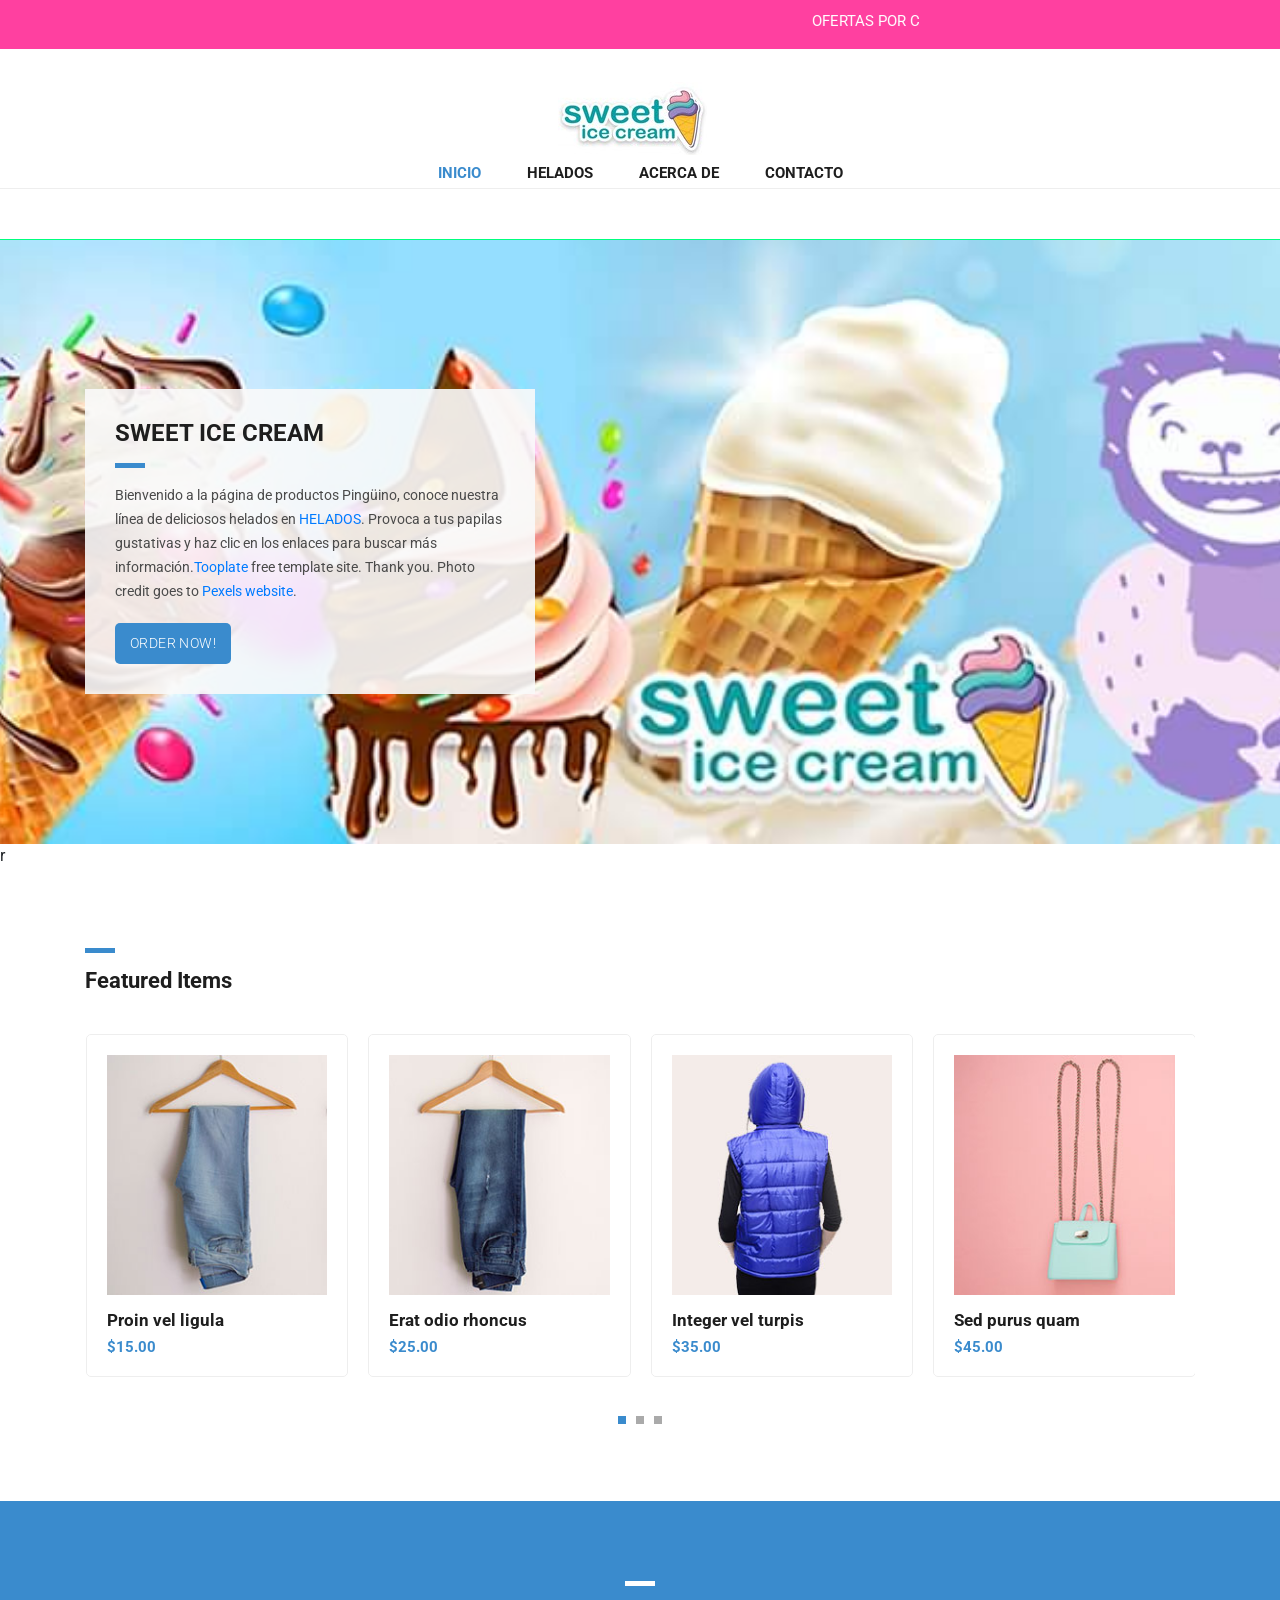
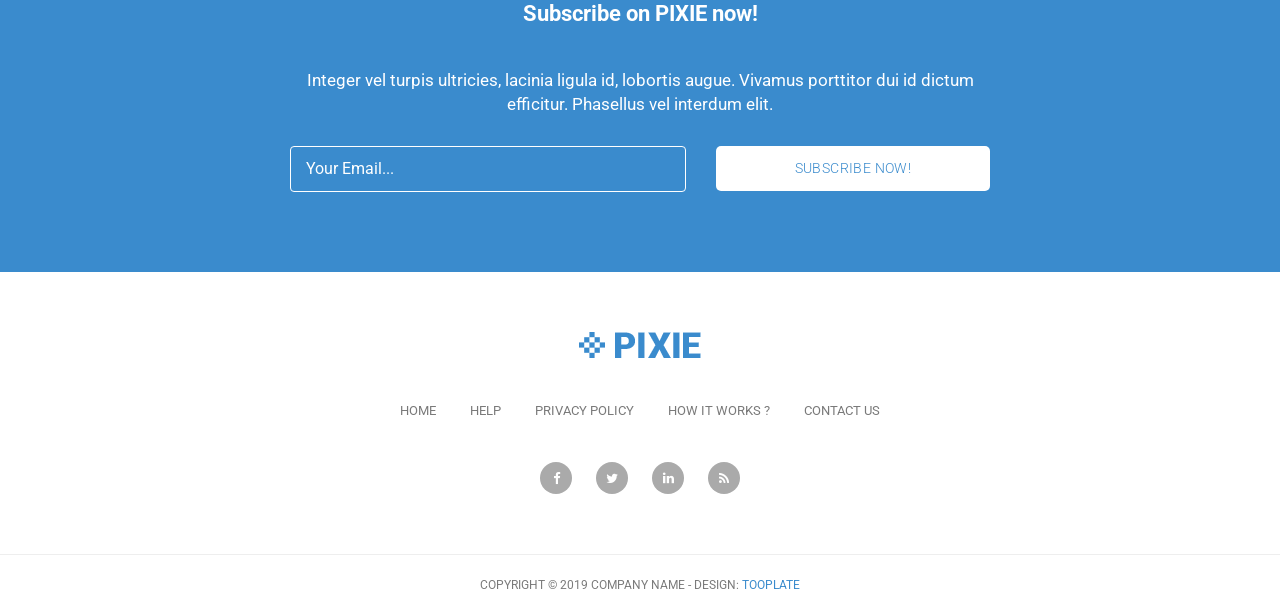
<file: index.html>
<!DOCTYPE html>
<html lang="en">

  <head>

    <meta charset="utf-8">
    <meta name="viewport" content="width=device-width, initial-scale=1, shrink-to-fit=no">
    <meta name="description" content="">
    <meta name="author" content="">
    <link href="https://fonts.googleapis.com/css?family=Roboto:100,300,400,500,700" rel="stylesheet">

    <title>Sweet ice cream</title>

    <!-- Bootstrap core CSS -->
    <link href="vendor/bootstrap/css/bootstrap.min.css" rel="stylesheet">


    <!-- Additional CSS Files -->
    <link rel="stylesheet" href="assets/css/fontawesome.css">
    <link rel="stylesheet" href="assets/css/tooplate-main.css">
    <link rel="stylesheet" href="assets/css/owl.css">
<!--
Tooplate 2114 Pixie
https://www.tooplate.com/view/2114-pixie
-->
  </head>

  <body>
    
    <!-- Pre Header -->
    <div id="pre-header">
      <div class="container">
        <div class="row">
          <div class="col-md-12">
            <span><marquee style="direction: right; " >OFERTAS POR CARNAVAL DEL 2X1 EN TODOS LOS SABORES!!! NO TE LO PIERDAS!</marquee></span>
          </div>
        </div>
      </div>
    </div>

    <!-- Navigation -->
    <nav class="navbar navbar-expand-lg navbar-dark bg-dark static-top">
      <div class="container">
        <a class="navbar-brand" href="#"><img src="assets/images/header-logo.jpeg" alt=""></a>
        <button class="navbar-toggler" type="button" data-toggle="collapse" data-target="#navbarResponsive" aria-controls="navbarResponsive" aria-expanded="false" aria-label="Toggle navigation">
          <span class="navbar-toggler-icon"></span>
        </button>
        <div class="collapse navbar-collapse" id="navbarResponsive">
          <ul class="navbar-nav ml-auto">
            <li class="nav-item active">
              <a class="nav-link" href="index.html">INICIO
                <span class="sr-only">(current)</span>
              </a>
            </li>
            <li class="nav-item">
              <a class="nav-link" href="products.html">HELADOS</a>
            </li>
            <li class="nav-item">
              <a class="nav-link" href="about.html">ACERCA DE</a>
            </li>
            <li class="nav-item">
              <a class="nav-link" href="contact.html">CONTACTO</a>
            </li>
          </ul>
        </div>
      </div>
    </nav>

    <!-- Page Content -->
    <!-- Banner Starts Here -->
    <div class="banner">
      <div class="container">
        <div class="row">
          <div class="col-md-12">
            <div class="caption">
              <h2>SWEET ICE CREAM</h2>
              <div class="line-dec"></div>
              <p>Bienvenido a la página de productos Pingüino, conoce nuestra línea de deliciosos helados en <a href="products.html">HELADOS</a>.

Provoca a tus papilas gustativas y haz clic en los enlaces para buscar más información.<a rel="nofollow" href="https://www.facebook.com/tooplate/">Tooplate</a> free template site. Thank you. Photo credit goes to <a rel="nofollow" href="https://www.pexels.com">Pexels website</a>.</p>
              <div class="main-button">
                <a href="#">Order Now!</a>
              </div>
            </div>
          </div>
        </div>
      </div>
    </div>
    <!-- Banner Ends Here -->
r
    <!-- Featured Starts Here -->
    <div class="featured-items">
      <div class="container">
        <div class="row">
          <div class="col-md-12">
            <div class="section-heading">
              <div class="line-dec"></div>
              <h1>Featured Items</h1>
            </div>
          </div>
          <div class="col-md-12">
            <div class="owl-carousel owl-theme">
              <a href="single-product.html">
                <div class="featured-item">
                  <img src="assets/images/item-01.jpg" alt="Item 1">
                  <h4>Proin vel ligula</h4>
                  <h6>$15.00</h6>
                </div>
              </a>
              <a href="single-product.html">
                <div class="featured-item">
                  <img src="assets/images/item-02.jpg" alt="Item 2">
                  <h4>Erat odio rhoncus</h4>
                  <h6>$25.00</h6>
                </div>
              </a>
              <a href="single-product.html">
                <div class="featured-item">
                  <img src="assets/images/item-03.jpg" alt="Item 3">
                  <h4>Integer vel turpis</h4>
                  <h6>$35.00</h6>
                </div>
              </a>
              <a href="single-product.html">
                <div class="featured-item">
                  <img src="assets/images/item-04.jpg" alt="Item 4">
                  <h4>Sed purus quam</h4>
                  <h6>$45.00</h6>
                </div>
              </a>
              <a href="single-product.html">
                <div class="featured-item">
                  <img src="assets/images/item-05.jpg" alt="Item 5">
                  <h4>Morbi aliquet</h4>
                  <h6>$55.00</h6>
                </div>
              </a>
              <a href="single-product.html">
                <div class="featured-item">
                  <img src="assets/images/item-06.jpg" alt="Item 6">
                  <h4>Urna ac diam</h4>
                  <h6>$65.00</h6>
                </div>
              </a>
              <a href="single-product.html">
                <div class="featured-item">
                  <img src="assets/images/item-04.jpg" alt="Item 7">
                  <h4>Proin eget imperdiet</h4>
                  <h6>$75.00</h6>
                </div>
              </a>
              <a href="single-product.html">
                <div class="featured-item">
                  <img src="assets/images/item-05.jpg" alt="Item 8">
                  <h4>Nullam risus nisl</h4>
                  <h6>$85.00</h6>
                </div>
              </a>
              <a href="single-product.html">
                <div class="featured-item">
                  <img src="assets/images/item-06.jpg" alt="Item 9">
                  <h4>Cras tempus</h4>
                  <h6>$95.00</h6>
                </div>
              </a>
            </div>
          </div>
        </div>
      </div>
    </div>
    <!-- Featred Ends Here -->


    <!-- Subscribe Form Starts Here -->
    <div class="subscribe-form">
      <div class="container">
        <div class="row">
          <div class="col-md-12">
            <div class="section-heading">
              <div class="line-dec"></div>
              <h1>Subscribe on PIXIE now!</h1>
            </div>
          </div>
          <div class="col-md-8 offset-md-2">
            <div class="main-content">
              <p>Integer vel turpis ultricies, lacinia ligula id, lobortis augue. Vivamus porttitor dui id dictum efficitur. Phasellus vel interdum elit.</p>
              <div class="container">
                <form id="subscribe" action="" method="get">
                  <div class="row">
                    <div class="col-md-7">
                      <fieldset>
                        <input name="email" type="text" class="form-control" id="email" 
                        onfocus="if(this.value == 'Your Email...') { this.value = ''; }" 
                    	onBlur="if(this.value == '') { this.value = 'Your Email...';}"
                    	value="Your Email..." required="">
                      </fieldset>
                    </div>
                    <div class="col-md-5">
                      <fieldset>
                        <button type="submit" id="form-submit" class="button">Subscribe Now!</button>
                      </fieldset>
                    </div>
                  </div>
                </form>
              </div>
            </div>
          </div>
        </div>
      </div>
    </div>
    <!-- Subscribe Form Ends Here -->


    
    <!-- Footer Starts Here -->
    <div class="footer">
      <div class="container">
        <div class="row">
          <div class="col-md-12">
            <div class="logo">
              <img src="assets/images/header-logo.png" alt="">
            </div>
          </div>
          <div class="col-md-12">
            <div class="footer-menu">
              <ul>
                <li><a href="#">Home</a></li>
                <li><a href="#">Help</a></li>
                <li><a href="#">Privacy Policy</a></li>
                <li><a href="#">How It Works ?</a></li>
                <li><a href="#">Contact Us</a></li>
              </ul>
            </div>
          </div>
          <div class="col-md-12">
            <div class="social-icons">
              <ul>
                <li><a href="#"><i class="fa fa-facebook"></i></a></li>
                <li><a href="#"><i class="fa fa-twitter"></i></a></li>
                <li><a href="#"><i class="fa fa-linkedin"></i></a></li>
                <li><a href="#"><i class="fa fa-rss"></i></a></li>
              </ul>
            </div>
          </div>
        </div>
      </div>
    </div>
    <!-- Footer Ends Here -->


    <!-- Sub Footer Starts Here -->
    <div class="sub-footer">
      <div class="container">
        <div class="row">
          <div class="col-md-12">
            <div class="copyright-text">
              <p>Copyright &copy; 2019 Company Name 
                
                - Design: <a rel="nofollow" href="https://www.facebook.com/tooplate">Tooplate</a></p>
            </div>
          </div>
        </div>
      </div>
    </div>
    <!-- Sub Footer Ends Here -->


    <!-- Bootstrap core JavaScript -->
    <script src="vendor/jquery/jquery.min.js"></script>
    <script src="vendor/bootstrap/js/bootstrap.bundle.min.js"></script>


    <!-- Additional Scripts -->
    <script src="assets/js/custom.js"></script>
    <script src="assets/js/owl.js"></script>


    <script language = "text/Javascript"> 
      cleared[0] = cleared[1] = cleared[2] = 0; //set a cleared flag for each field
      function clearField(t){                   //declaring the array outside of the
      if(! cleared[t.id]){                      // function makes it static and global
          cleared[t.id] = 1;  // you could use true and false, but that's more typing
          t.value='';         // with more chance of typos
          t.style.color='#fff';
          }
      }
    </script>


  </body>

</html>
</file>
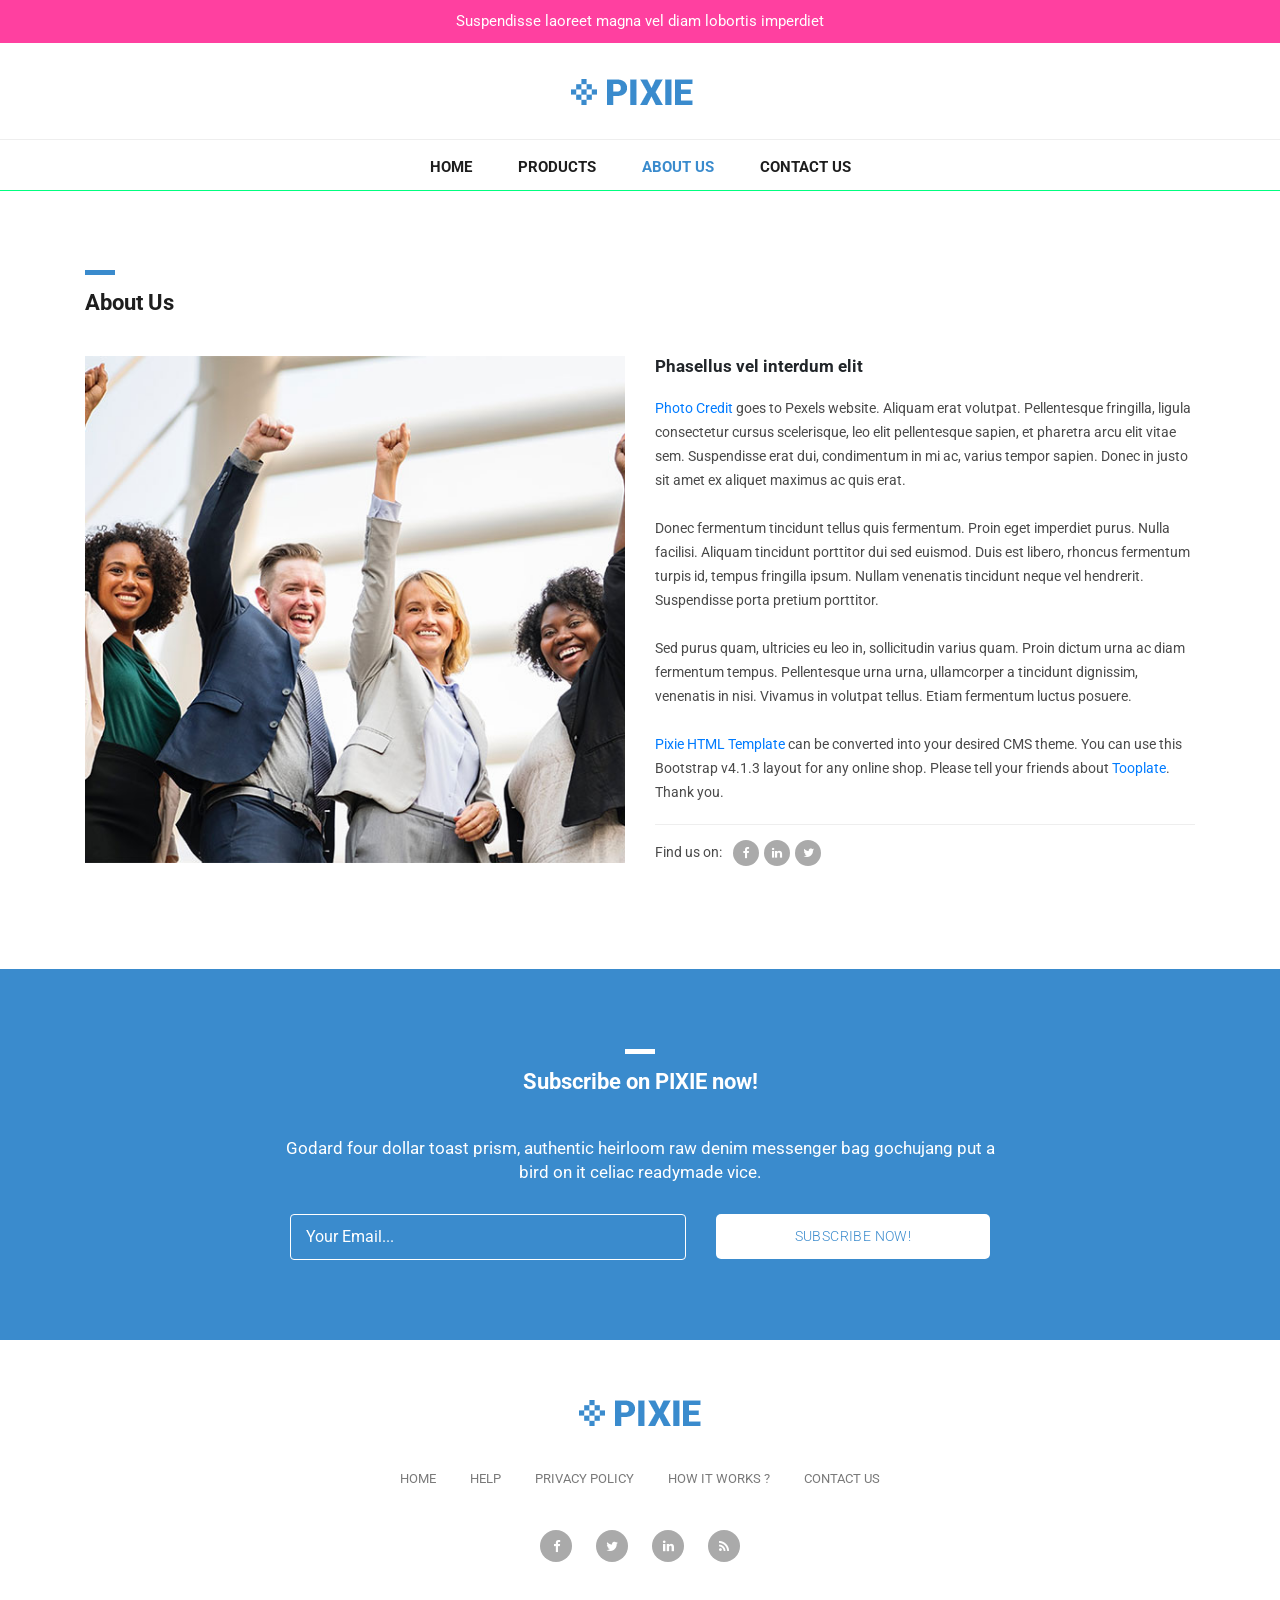
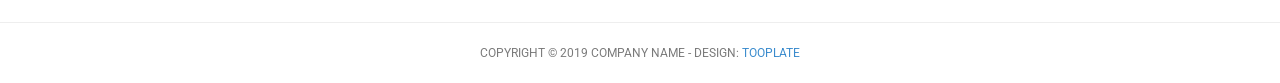
<file: about.html>
<!DOCTYPE html>
<html lang="en">

  <head>

    <meta charset="utf-8">
    <meta name="viewport" content="width=device-width, initial-scale=1, shrink-to-fit=no">
    <meta name="description" content="">
    <meta name="author" content="">
    <link href="https://fonts.googleapis.com/css?family=Roboto:100,300,400,500,700" rel="stylesheet">

    <title>Pixie Template - About Page</title>

    <!-- Bootstrap core CSS -->
    <link href="vendor/bootstrap/css/bootstrap.min.css" rel="stylesheet">


    <!-- Additional CSS Files -->
    <link rel="stylesheet" href="assets/css/fontawesome.css">
    <link rel="stylesheet" href="assets/css/tooplate-main.css">
    <link rel="stylesheet" href="assets/css/owl.css">
    <link rel="stylesheet" href="assets/css/flex-slider.css">
<!--
Tooplate 2114 Pixie
https://www.tooplate.com/view/2114-pixie
-->
  </head>

  <body>
    
    <!-- Pre Header -->
    <div id="pre-header">
      <div class="container">
        <div class="row">
          <div class="col-md-12">
            <span>Suspendisse laoreet magna vel diam lobortis imperdiet</span>
          </div>
        </div>
      </div>
    </div>

    <!-- Navigation -->
    <nav class="navbar navbar-expand-lg navbar-dark bg-dark static-top">
      <div class="container">
        <a class="navbar-brand" href="#"><img src="assets/images/header-logo.png" alt=""></a>
        <button class="navbar-toggler" type="button" data-toggle="collapse" data-target="#navbarResponsive" aria-controls="navbarResponsive" aria-expanded="false" aria-label="Toggle navigation">
          <span class="navbar-toggler-icon"></span>
        </button>
        <div class="collapse navbar-collapse" id="navbarResponsive">
          <ul class="navbar-nav ml-auto">
            <li class="nav-item">
              <a class="nav-link" href="index.html">Home</a>
            </li>
            <li class="nav-item">
              <a class="nav-link" href="products.html">Products
                <span class="sr-only">(current)</span>
              </a>
            </li>
            <li class="nav-item active">
              <a class="nav-link" href="about.html">About Us</a>
              <span class="sr-only">(current)</span>
            </li>
            <li class="nav-item">
              <a class="nav-link" href="contact.html">Contact Us</a>
            </li>
          </ul>
        </div>
      </div>
    </nav>

    <!-- Page Content -->
    <!-- About Page Starts Here -->
    <div class="about-page">
      <div class="container">
        <div class="row">
          <div class="col-md-12">
            <div class="section-heading">
              <div class="line-dec"></div>
              <h1>About Us</h1>
            </div>
          </div>
          <div class="col-md-6">
            <div class="left-image">
              <img src="assets/images/about-us.jpg" alt="">
            </div>
          </div>
          <div class="col-md-6">
            <div class="right-content">
              <h4>Phasellus vel interdum elit</h4>
              <p><a href="https://www.pexels.com/photo/group-of-people-raising-right-hand-1059120/">Photo Credit</a> goes to Pexels website. Aliquam erat volutpat. Pellentesque fringilla, ligula consectetur cursus scelerisque, leo elit pellentesque sapien, et pharetra arcu elit vitae sem. Suspendisse erat dui, condimentum in mi ac, varius tempor sapien. Donec in justo sit amet ex aliquet maximus ac quis erat.</p> 
              <br>
              <p>Donec fermentum tincidunt tellus quis fermentum. Proin eget imperdiet purus. Nulla facilisi. Aliquam tincidunt porttitor dui sed euismod. Duis est libero, rhoncus fermentum turpis id, tempus fringilla ipsum. Nullam venenatis tincidunt neque vel hendrerit. Suspendisse porta pretium porttitor.</p>
              <br>
              <p>Sed purus quam, ultricies eu leo in, sollicitudin varius quam. Proin dictum urna ac diam fermentum tempus. Pellentesque urna urna, ullamcorper a tincidunt dignissim, venenatis in nisi. Vivamus in volutpat tellus. Etiam fermentum luctus posuere.</p>
              <br>
              <p><a rel="nofollow" href="https://www.tooplate.com/view/2114-pixie">Pixie HTML Template</a> can be converted into your desired CMS theme. You can use this Bootstrap v4.1.3 layout for any online shop. Please tell your friends about <a rel="nofollow" href="https://www.facebook.com/tooplate/">Tooplate</a>. Thank you.</p>
              <div class="share">
                <h6>Find us on: <span><a href="#"><i class="fa fa-facebook"></i></a><a href="#"><i class="fa fa-linkedin"></i></a><a href="#"><i class="fa fa-twitter"></i></a></span></h6>
              </div>
            </div>
          </div>
        </div>
      </div>
    </div>
    <!-- About Page Ends Here -->

    <!-- Subscribe Form Starts Here -->
    <div class="subscribe-form">
      <div class="container">
        <div class="row">
          <div class="col-md-12">
            <div class="section-heading">
              <div class="line-dec"></div>
              <h1>Subscribe on PIXIE now!</h1>
            </div>
          </div>
          <div class="col-md-8 offset-md-2">
            <div class="main-content">
              <p>Godard four dollar toast prism, authentic heirloom raw denim messenger bag gochujang put a bird on it celiac readymade vice.</p>
              <div class="container">
                <form id="subscribe" action="" method="get">
                  <div class="row">
                    <div class="col-md-7">
                      <fieldset>
                        <input name="email" type="text" class="form-control" id="email" 
                        onfocus="if(this.value == 'Your Email...') { this.value = ''; }" 
                    	onBlur="if(this.value == '') { this.value = 'Your Email...';}"
                    	value="Your Email..." required="">
                      </fieldset>
                    </div>
                    <div class="col-md-5">
                      <fieldset>
                        <button type="submit" id="form-submit" class="button">Subscribe Now!</button>
                      </fieldset>
                    </div>
                  </div>
                </form>
              </div>
            </div>
          </div>
        </div>
      </div>
    </div>
    <!-- Subscribe Form Ends Here -->


    
    <!-- Footer Starts Here -->
    <div class="footer">
      <div class="container">
        <div class="row">
          <div class="col-md-12">
            <div class="logo">
              <img src="assets/images/header-logo.png" alt="">
            </div>
          </div>
          <div class="col-md-12">
            <div class="footer-menu">
              <ul>
                <li><a href="#">Home</a></li>
                <li><a href="#">Help</a></li>
                <li><a href="#">Privacy Policy</a></li>
                <li><a href="#">How It Works ?</a></li>
                <li><a href="#">Contact Us</a></li>
              </ul>
            </div>
          </div>
          <div class="col-md-12">
            <div class="social-icons">
              <ul>
                <li><a href="#"><i class="fa fa-facebook"></i></a></li>
                <li><a href="#"><i class="fa fa-twitter"></i></a></li>
                <li><a href="#"><i class="fa fa-linkedin"></i></a></li>
                <li><a href="#"><i class="fa fa-rss"></i></a></li>
              </ul>
            </div>
          </div>
        </div>
      </div>
    </div>
    <!-- Footer Ends Here -->


    <!-- Sub Footer Starts Here -->
    <div class="sub-footer">
      <div class="container">
        <div class="row">
          <div class="col-md-12">
            <div class="copyright-text">
              <p>Copyright &copy; 2019 Company Name 
                
                - Design: <a rel="nofollow" href="https://www.facebook.com/tooplate">Tooplate</a></p>
            </div>
          </div>
        </div>
      </div>
    </div>
    <!-- Sub Footer Ends Here -->


    <!-- Bootstrap core JavaScript -->
    <script src="vendor/jquery/jquery.min.js"></script>
    <script src="vendor/bootstrap/js/bootstrap.bundle.min.js"></script>


    <!-- Additional Scripts -->
    <script src="assets/js/custom.js"></script>
    <script src="assets/js/owl.js"></script>
    <script src="assets/js/isotope.js"></script>
    <script src="assets/js/flex-slider.js"></script>


    <script language = "text/Javascript"> 
      cleared[0] = cleared[1] = cleared[2] = 0; //set a cleared flag for each field
      function clearField(t){                   //declaring the array outside of the
      if(! cleared[t.id]){                      // function makes it static and global
          cleared[t.id] = 1;  // you could use true and false, but that's more typing
          t.value='';         // with more chance of typos
          t.style.color='#fff';
          }
      }
    </script>


  </body>

</html>
</file>
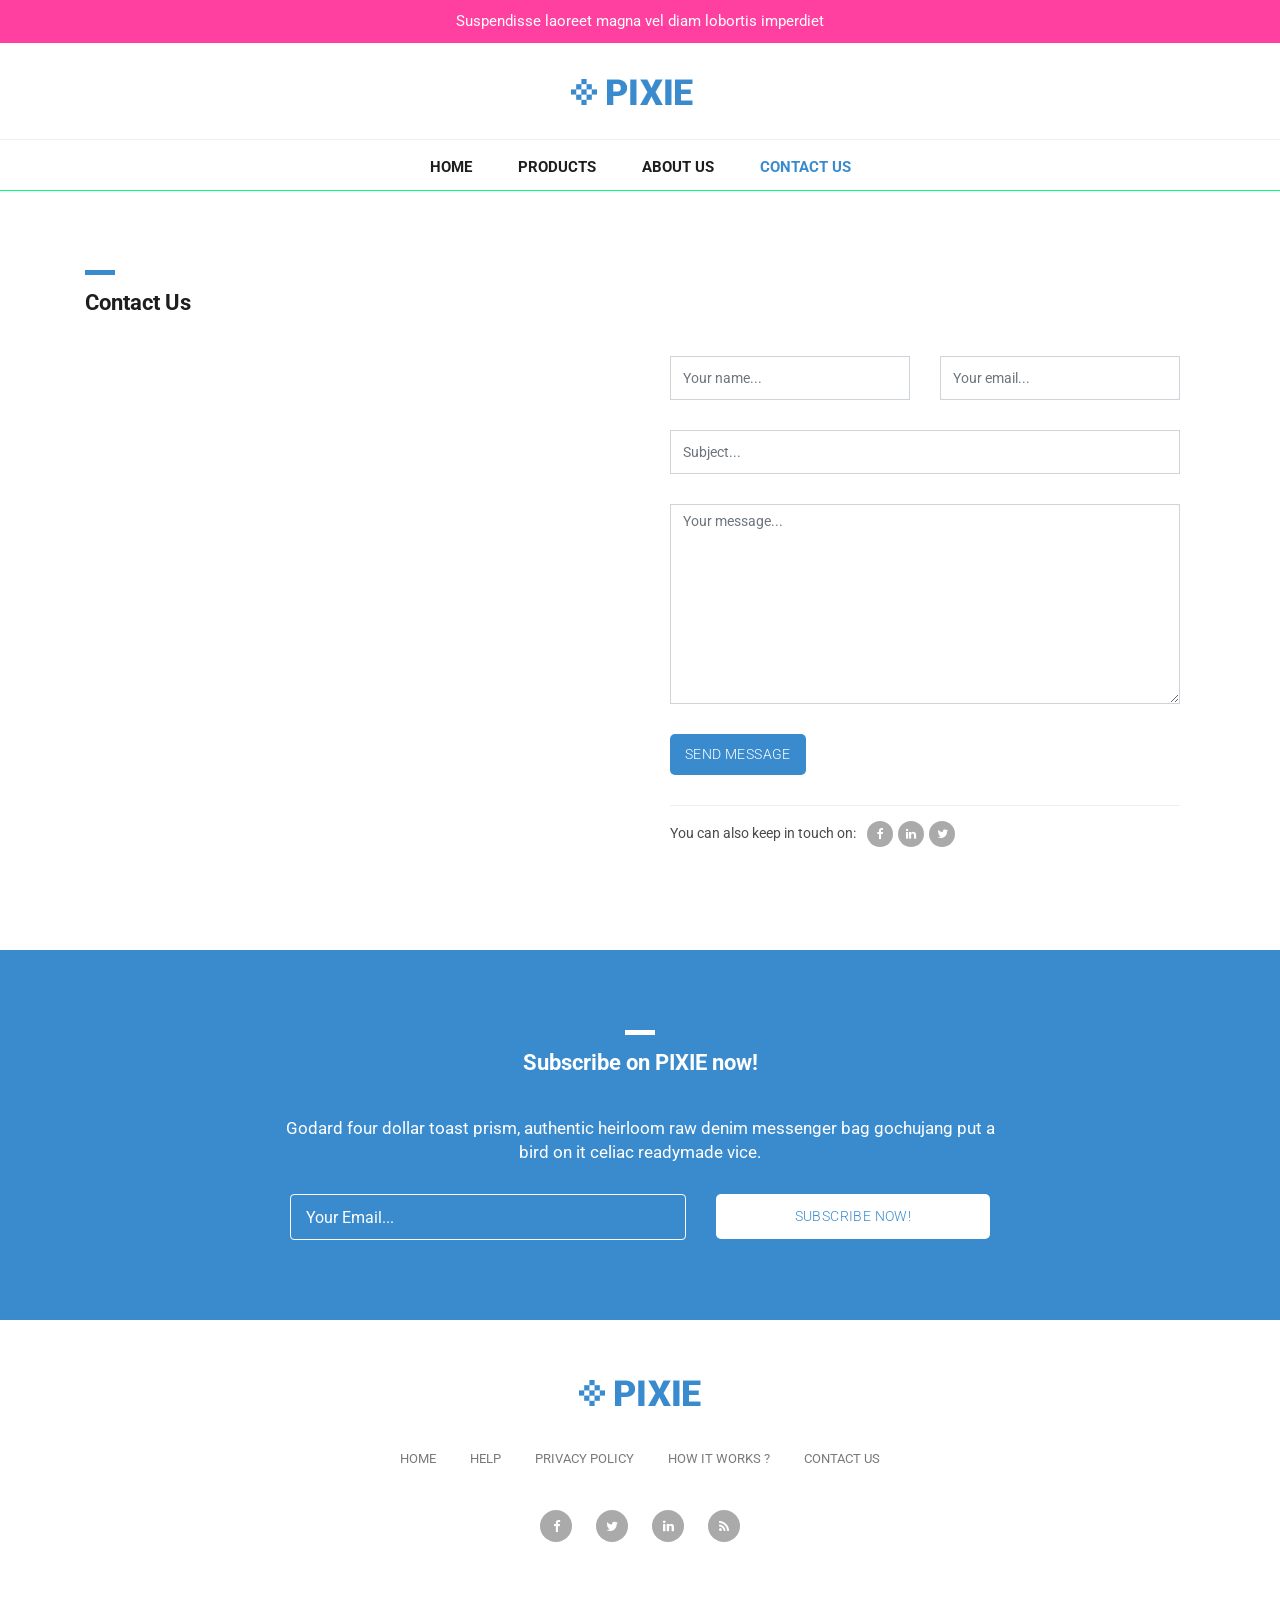
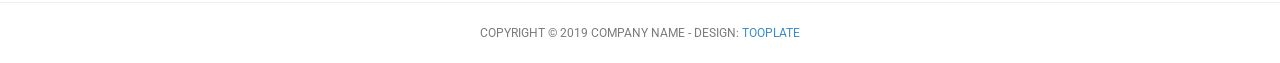
<file: contact.html>
<!DOCTYPE html>
<html lang="en">

  <head>

    <meta charset="utf-8">
    <meta name="viewport" content="width=device-width, initial-scale=1, shrink-to-fit=no">
    <meta name="description" content="">
    <meta name="author" content="">
    <link href="https://fonts.googleapis.com/css?family=Roboto:100,300,400,500,700" rel="stylesheet">

    <title>Pixie Template - Contact</title>

    <!-- Bootstrap core CSS -->
    <link href="vendor/bootstrap/css/bootstrap.min.css" rel="stylesheet">


    <!-- Additional CSS Files -->
    <link rel="stylesheet" href="assets/css/fontawesome.css">
    <link rel="stylesheet" href="assets/css/tooplate-main.css">
    <link rel="stylesheet" href="assets/css/owl.css">
    <link rel="stylesheet" href="assets/css/flex-slider.css">
<!--
Tooplate 2114 Pixie
https://www.tooplate.com/view/2114-pixie
-->
  </head>

  <body>
    
    <!-- Pre Header -->
    <div id="pre-header">
      <div class="container">
        <div class="row">
          <div class="col-md-12">
            <span>Suspendisse laoreet magna vel diam lobortis imperdiet</span>
          </div>
        </div>
      </div>
    </div>

    <!-- Navigation -->
    <nav class="navbar navbar-expand-lg navbar-dark bg-dark static-top">
      <div class="container">
        <a class="navbar-brand" href="#"><img src="assets/images/header-logo.png" alt=""></a>
        <button class="navbar-toggler" type="button" data-toggle="collapse" data-target="#navbarResponsive" aria-controls="navbarResponsive" aria-expanded="false" aria-label="Toggle navigation">
          <span class="navbar-toggler-icon"></span>
        </button>
        <div class="collapse navbar-collapse" id="navbarResponsive">
          <ul class="navbar-nav ml-auto">
            <li class="nav-item">
              <a class="nav-link" href="index.html">Home</a>
            </li>
            <li class="nav-item">
              <a class="nav-link" href="products.html">Products
                <span class="sr-only">(current)</span>
              </a>
            </li>
            <li class="nav-item">
              <a class="nav-link" href="about.html">About Us</a>
            </li>
            <li class="nav-item active">
              <a class="nav-link" href="contact.html">Contact Us</a>
              <span class="sr-only">(current)</span>
            </li>
          </ul>
        </div>
      </div>
    </nav>

    <!-- Page Content -->
    <!-- About Page Starts Here -->
    <div class="contact-page">
      <div class="container">
        <div class="row">
          <div class="col-md-12">
            <div class="section-heading">
              <div class="line-dec"></div>
              <h1>Contact Us</h1>
            </div>
          </div>
          <div class="col-md-6">
            <div id="map">
            		<!-- How to change your own map point
                           1. Go to Google Maps
                           2. Click on your location point
                           3. Click "Share" and choose "Embed map" tab
                           4. Copy only URL and paste it within the src="" field below
                    -->

              <iframe src="https://www.google.com/maps/embed?pb=!1m18!1m12!1m3!1d1197183.8373802372!2d-1.9415093691103689!3d6.781986417238027!2m3!1f0!2f0!3f0!3m2!1i1024!2i768!4f13.1!3m3!1m2!1s0xfdb96f349e85efd%3A0xb8d1e0b88af1f0f5!2sKumasi+Central+Market!5e0!3m2!1sen!2sth!4v1532967884907" width="100%" height="500px" frameborder="0" style="border:0" allowfullscreen></iframe>
            </div>
          </div>
          <div class="col-md-6">
            <div class="right-content">
              <div class="container">
                <form id="contact" action="" method="post">
                  <div class="row">
                    <div class="col-md-6">
                      <fieldset>
                        <input name="name" type="text" class="form-control" id="name" placeholder="Your name..." required="">
                      </fieldset>
                    </div>
                    <div class="col-md-6">
                      <fieldset>
                        <input name="email" type="text" class="form-control" id="email" placeholder="Your email..." required="">
                      </fieldset>
                    </div>
                    <div class="col-md-12">
                      <fieldset>
                        <input name="subject" type="text" class="form-control" id="subject" placeholder="Subject..." required="">
                      </fieldset>
                    </div>
                    <div class="col-md-12">
                      <fieldset>
                        <textarea name="message" rows="6" class="form-control" id="message" placeholder="Your message..." required=""></textarea>
                      </fieldset>
                    </div>
                    <div class="col-md-12">
                      <fieldset>
                        <button type="submit" id="form-submit" class="button">Send Message</button>
                      </fieldset>
                    </div>
                    <div class="col-md-12">
                      <div class="share">
                        <h6>You can also keep in touch on: <span><a href="#"><i class="fa fa-facebook"></i></a><a href="#"><i class="fa fa-linkedin"></i></a><a href="#"><i class="fa fa-twitter"></i></a></span></h6>
                      </div>
                    </div>
                  </div>
                </form>
              </div>
            </div>
          </div>
        </div>
      </div>
    </div>
    <!-- About Page Ends Here -->

    <!-- Subscribe Form Starts Here -->
    <div class="subscribe-form">
      <div class="container">
        <div class="row">
          <div class="col-md-12">
            <div class="section-heading">
              <div class="line-dec"></div>
              <h1>Subscribe on PIXIE now!</h1>
            </div>
          </div>
          <div class="col-md-8 offset-md-2">
            <div class="main-content">
              <p>Godard four dollar toast prism, authentic heirloom raw denim messenger bag gochujang put a bird on it celiac readymade vice.</p>
              <div class="container">
                <form id="subscribe" action="" method="get">
                  <div class="row">
                    <div class="col-md-7">
                      <fieldset>
                        <input name="email" type="text" class="form-control" id="email" 
                        onfocus="if(this.value == 'Your Email...') { this.value = ''; }" 
                    	onBlur="if(this.value == '') { this.value = 'Your Email...';}"
                    	value="Your Email..." required="">
                      </fieldset>
                    </div>
                    <div class="col-md-5">
                      <fieldset>
                        <button type="submit" id="form-submit" class="button">Subscribe Now!</button>
                      </fieldset>
                    </div>
                  </div>
                </form>
              </div>
            </div>
          </div>
        </div>
      </div>
    </div>
    <!-- Subscribe Form Ends Here -->


    
    <!-- Footer Starts Here -->
    <div class="footer">
      <div class="container">
        <div class="row">
          <div class="col-md-12">
            <div class="logo">
              <img src="assets/images/header-logo.png" alt="">
            </div>
          </div>
          <div class="col-md-12">
            <div class="footer-menu">
              <ul>
                <li><a href="#">Home</a></li>
                <li><a href="#">Help</a></li>
                <li><a href="#">Privacy Policy</a></li>
                <li><a href="#">How It Works ?</a></li>
                <li><a href="#">Contact Us</a></li>
              </ul>
            </div>
          </div>
          <div class="col-md-12">
            <div class="social-icons">
              <ul>
                <li><a href="#"><i class="fa fa-facebook"></i></a></li>
                <li><a href="#"><i class="fa fa-twitter"></i></a></li>
                <li><a href="#"><i class="fa fa-linkedin"></i></a></li>
                <li><a href="#"><i class="fa fa-rss"></i></a></li>
              </ul>
            </div>
          </div>
        </div>
      </div>
    </div>
    <!-- Footer Ends Here -->


    <!-- Sub Footer Starts Here -->
    <div class="sub-footer">
      <div class="container">
        <div class="row">
          <div class="col-md-12">
            <div class="copyright-text">
              <p>Copyright &copy; 2019 Company Name 
                
                - Design: <a rel="nofollow" href="https://www.facebook.com/tooplate">Tooplate</a></p>
            </div>
          </div>
        </div>
      </div>
    </div>
    <!-- Sub Footer Ends Here -->


    <!-- Bootstrap core JavaScript -->
    <script src="vendor/jquery/jquery.min.js"></script>
    <script src="vendor/bootstrap/js/bootstrap.bundle.min.js"></script>


    <!-- Additional Scripts -->
    <script src="assets/js/custom.js"></script>
    <script src="assets/js/owl.js"></script>
    <script src="assets/js/isotope.js"></script>
    <script src="assets/js/flex-slider.js"></script>


    <script language = "text/Javascript"> 
      cleared[0] = cleared[1] = cleared[2] = 0; //set a cleared flag for each field
      function clearField(t){                   //declaring the array outside of the
      if(! cleared[t.id]){                      // function makes it static and global
          cleared[t.id] = 1;  // you could use true and false, but that's more typing
          t.value='';         // with more chance of typos
          t.style.color='#fff';
          }
      }
    </script>


  </body>

</html>
</file>
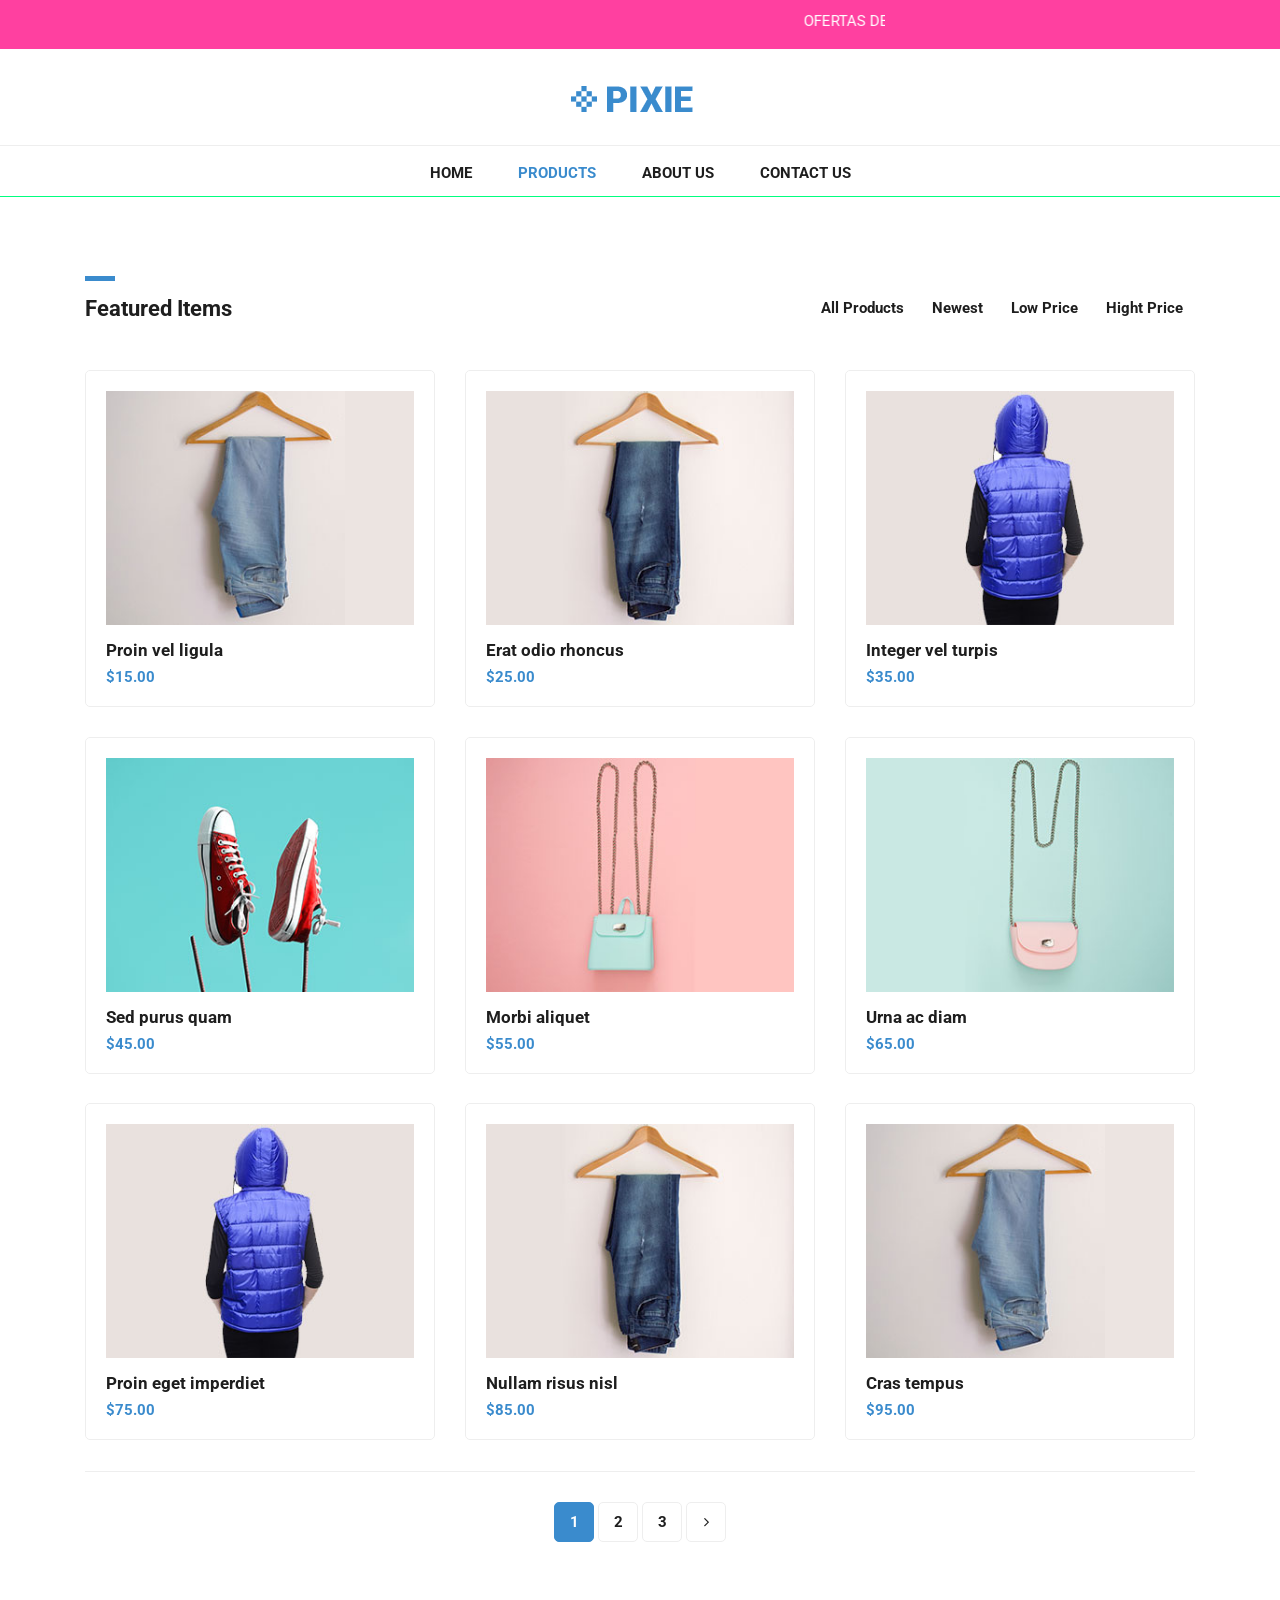
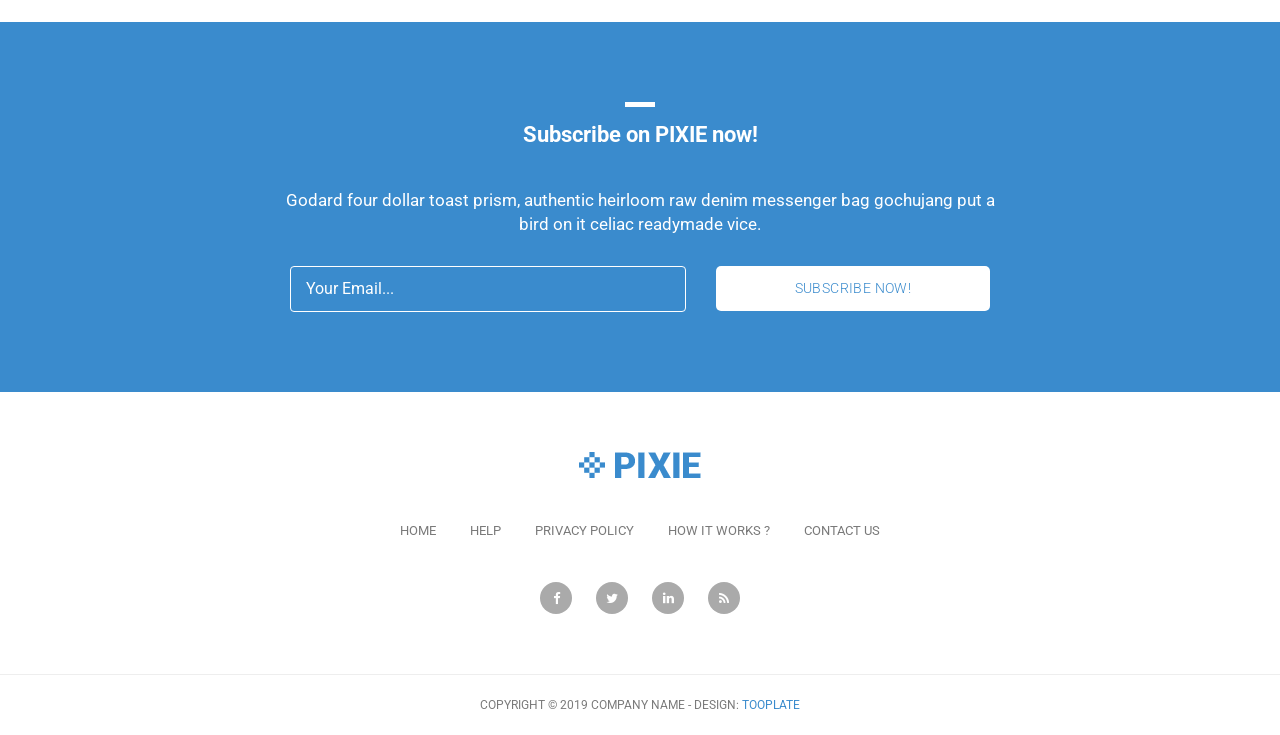
<file: products.html>
<!DOCTYPE html>
<html lang="en">

  <head>

    <meta charset="utf-8">
    <meta name="viewport" content="width=device-width, initial-scale=1, shrink-to-fit=no">
    <meta name="description" content="">
    <meta name="author" content="">
    <link href="https://fonts.googleapis.com/css?family=Roboto:100,300,400,500,700" rel="stylesheet">

    <title>Pixie - Products</title>

    <!-- Bootstrap core CSS -->
    <link href="vendor/bootstrap/css/bootstrap.min.css" rel="stylesheet">


    <!-- Additional CSS Files -->
    <link rel="stylesheet" href="assets/css/fontawesome.css">
    <link rel="stylesheet" href="assets/css/tooplate-main.css">
    <link rel="stylesheet" href="assets/css/owl.css">
  </head>

  <body>
    
    <!-- Pre Header -->
    <div id="pre-header">
      <div class="container">
        <div class="row">
          <div class="col-md-12">
            <span><marquee style="direction: right; " >OFERTAS DE 2X1 EN TODOS NUESTROS HELADOS!!! NO TE LO PIERDAS!</marquee></span>
          </div>
        </div>
      </div>
    </div>

    <!-- Navigation -->
    <nav class="navbar navbar-expand-lg navbar-dark bg-dark static-top">
      <div class="container">
        <a class="navbar-brand" href="#"><img src="assets/images/header-logo.png" alt=""></a>
        <button class="navbar-toggler" type="button" data-toggle="collapse" data-target="#navbarResponsive" aria-controls="navbarResponsive" aria-expanded="false" aria-label="Toggle navigation">
          <span class="navbar-toggler-icon"></span>
        </button>
        <div class="collapse navbar-collapse" id="navbarResponsive">
          <ul class="navbar-nav ml-auto">
            <li class="nav-item">
              <a class="nav-link" href="index.html">Home</a>
            </li>
            <li class="nav-item active">
              <a class="nav-link" href="products.html">Products
                <span class="sr-only">(current)</span>
              </a>
            </li>
            <li class="nav-item">
              <a class="nav-link" href="about.html">About Us</a>
            </li>
            <li class="nav-item">
              <a class="nav-link" href="contact.html">Contact Us</a>
            </li>
          </ul>
        </div>
      </div>
    </nav>

    <!-- Page Content -->
    <!-- Items Starts Here -->
    <div class="featured-page">
      <div class="container">
        <div class="row">
          <div class="col-md-4 col-sm-12">
            <div class="section-heading">
              <div class="line-dec"></div>
              <h1>Featured Items</h1>
            </div>
          </div>
          <div class="col-md-8 col-sm-12">
            <div id="filters" class="button-group">
              <button class="btn btn-primary" data-filter="*">All Products</button>
              <button class="btn btn-primary" data-filter=".new">Newest</button>
              <button class="btn btn-primary" data-filter=".low">Low Price</button>
              <button class="btn btn-primary" data-filter=".high">Hight Price</button>
            </div>
          </div>
        </div>
      </div>
    </div>
  
    <div class="featured container no-gutter">

        <div class="row posts">
            <div id="1" class="item new col-md-4">
              <a href="single-product.html">
                <div class="featured-item">
                  <img src="assets/images/product-01.jpg" alt="">
                  <h4>Proin vel ligula</h4>
                  <h6>$15.00</h6>
                </div>
              </a>
            </div>
            <div id="2" class="item high col-md-4">
              <a href="single-product.html">
                <div class="featured-item">
                  <img src="assets/images/product-02.jpg" alt="">
                  <h4>Erat odio rhoncus</h4>
                  <h6>$25.00</h6>
                </div>
              </a>
            </div>
            <div id="3" class="item low col-md-4">
              <a href="single-product.html">
                <div class="featured-item">
                  <img src="assets/images/product-03.jpg" alt="">
                  <h4>Integer vel turpis</h4>
                  <h6>$35.00</h6>
                </div>
              </a>
            </div>
            <div id="4" class="item low col-md-4">
              <a href="single-product.html">
                <div class="featured-item">
                  <img src="assets/images/product-04.jpg" alt="">
                  <h4>Sed purus quam</h4>
                  <h6>$45.00</h6>
                </div>
              </a>
            </div>
            <div id="5" class="item new high col-md-4">
              <a href="single-product.html">
                <div class="featured-item">
                  <img src="assets/images/product-05.jpg" alt="">
                  <h4>Morbi aliquet</h4>
                  <h6>$55.00</h6>
                </div>
              </a>
            </div>
            <div id="6" class="item new col-md-4">
              <a href="single-product.html">
                <div class="featured-item">
                  <img src="assets/images/product-06.jpg" alt="">
                  <h4>Urna ac diam</h4>
                  <h6>$65.00</h6>
                </div>
              </a>
            </div>
            <div id="7" class="item new high col-md-4">
              <a href="single-product.html">
                <div class="featured-item">
                  <img src="assets/images/product-03.jpg" alt="">
                  <h4>Proin eget imperdiet</h4>
                  <h6>$75.00</h6>
                </div>
              </a>
            </div>
            <div id="8" class="item low new col-md-4">
              <a href="single-product.html">
                <div class="featured-item">
                  <img src="assets/images/product-02.jpg" alt="">
                  <h4>Nullam risus nisl</h4>
                  <h6>$85.00</h6>
                </div>
              </a>
            </div>
            <div id="9" class="item new col-md-4">
              <a href="single-product.html">
                <div class="featured-item">
                  <img src="assets/images/product-01.jpg" alt="">
                  <h4>Cras tempus</h4>
                  <h6>$95.00</h6>
                </div>
              </a>
            </div>
        </div>
    </div>

    <div class="page-navigation">
      <div class="container">
        <div class="row">
          <div class="col-md-12">
            <ul>
              <li class="current-page"><a href="#">1</a></li>
              <li><a href="#">2</a></li>
              <li><a href="#">3</a></li>
              <li><a href="#"><i class="fa fa-angle-right"></i></a></li>
            </ul>
          </div>
        </div>
      </div>
    </div>
    <!-- Featred Page Ends Here -->


    <!-- Subscribe Form Starts Here -->
    <div class="subscribe-form">
      <div class="container">
        <div class="row">
          <div class="col-md-12">
            <div class="section-heading">
              <div class="line-dec"></div>
              <h1>Subscribe on PIXIE now!</h1>
            </div>
          </div>
          <div class="col-md-8 offset-md-2">
            <div class="main-content">
              <p>Godard four dollar toast prism, authentic heirloom raw denim messenger bag gochujang put a bird on it celiac readymade vice.</p>
              <div class="container">
                <form id="subscribe" action="" method="get">
                  <div class="row">
                    <div class="col-md-7">
                      <fieldset>
                        <input name="email" type="text" class="form-control" id="email" 
                        onfocus="if(this.value == 'Your Email...') { this.value = ''; }" 
                    	onBlur="if(this.value == '') { this.value = 'Your Email...';}"
                    	value="Your Email..." required="">
                      </fieldset>
                    </div>
                    <div class="col-md-5">
                      <fieldset>
                        <button type="submit" id="form-submit" class="button">Subscribe Now!</button>
                      </fieldset>
                    </div>
                  </div>
                </form>
              </div>
            </div>
          </div>
        </div>
      </div>
    </div>
    <!-- Subscribe Form Ends Here -->


    
    <!-- Footer Starts Here -->
    <div class="footer">
      <div class="container">
        <div class="row">
          <div class="col-md-12">
            <div class="logo">
              <img src="assets/images/header-logo.png" alt="">
            </div>
          </div>
          <div class="col-md-12">
            <div class="footer-menu">
              <ul>
                <li><a href="#">Home</a></li>
                <li><a href="#">Help</a></li>
                <li><a href="#">Privacy Policy</a></li>
                <li><a href="#">How It Works ?</a></li>
                <li><a href="#">Contact Us</a></li>
              </ul>
            </div>
          </div>
          <div class="col-md-12">
            <div class="social-icons">
              <ul>
                <li><a href="#"><i class="fa fa-facebook"></i></a></li>
                <li><a href="#"><i class="fa fa-twitter"></i></a></li>
                <li><a href="#"><i class="fa fa-linkedin"></i></a></li>
                <li><a href="#"><i class="fa fa-rss"></i></a></li>
              </ul>
            </div>
          </div>
        </div>
      </div>
    </div>
    <!-- Footer Ends Here -->


    <!-- Sub Footer Starts Here -->
    <div class="sub-footer">
      <div class="container">
        <div class="row">
          <div class="col-md-12">
            <div class="copyright-text">
              <p>Copyright &copy; 2019 Company Name 
                
                - Design: <a rel="nofollow" href="https://www.facebook.com/tooplate">Tooplate</a></p>
            </div>
          </div>
        </div>
      </div>
    </div>
    <!-- Sub Footer Ends Here -->


    <!-- Bootstrap core JavaScript -->
    <script src="vendor/jquery/jquery.min.js"></script>
    <script src="vendor/bootstrap/js/bootstrap.bundle.min.js"></script>


    <!-- Additional Scripts -->
    <script src="assets/js/custom.js"></script>
    <script src="assets/js/owl.js"></script>
    <script src="assets/js/isotope.js"></script>


    <script language = "text/Javascript"> 
      cleared[0] = cleared[1] = cleared[2] = 0; //set a cleared flag for each field
      function clearField(t){                   //declaring the array outside of the
      if(! cleared[t.id]){                      // function makes it static and global
          cleared[t.id] = 1;  // you could use true and false, but that's more typing
          t.value='';         // with more chance of typos
          t.style.color='#fff';
          }
      }
    </script>


  </body>

</html>
</file>
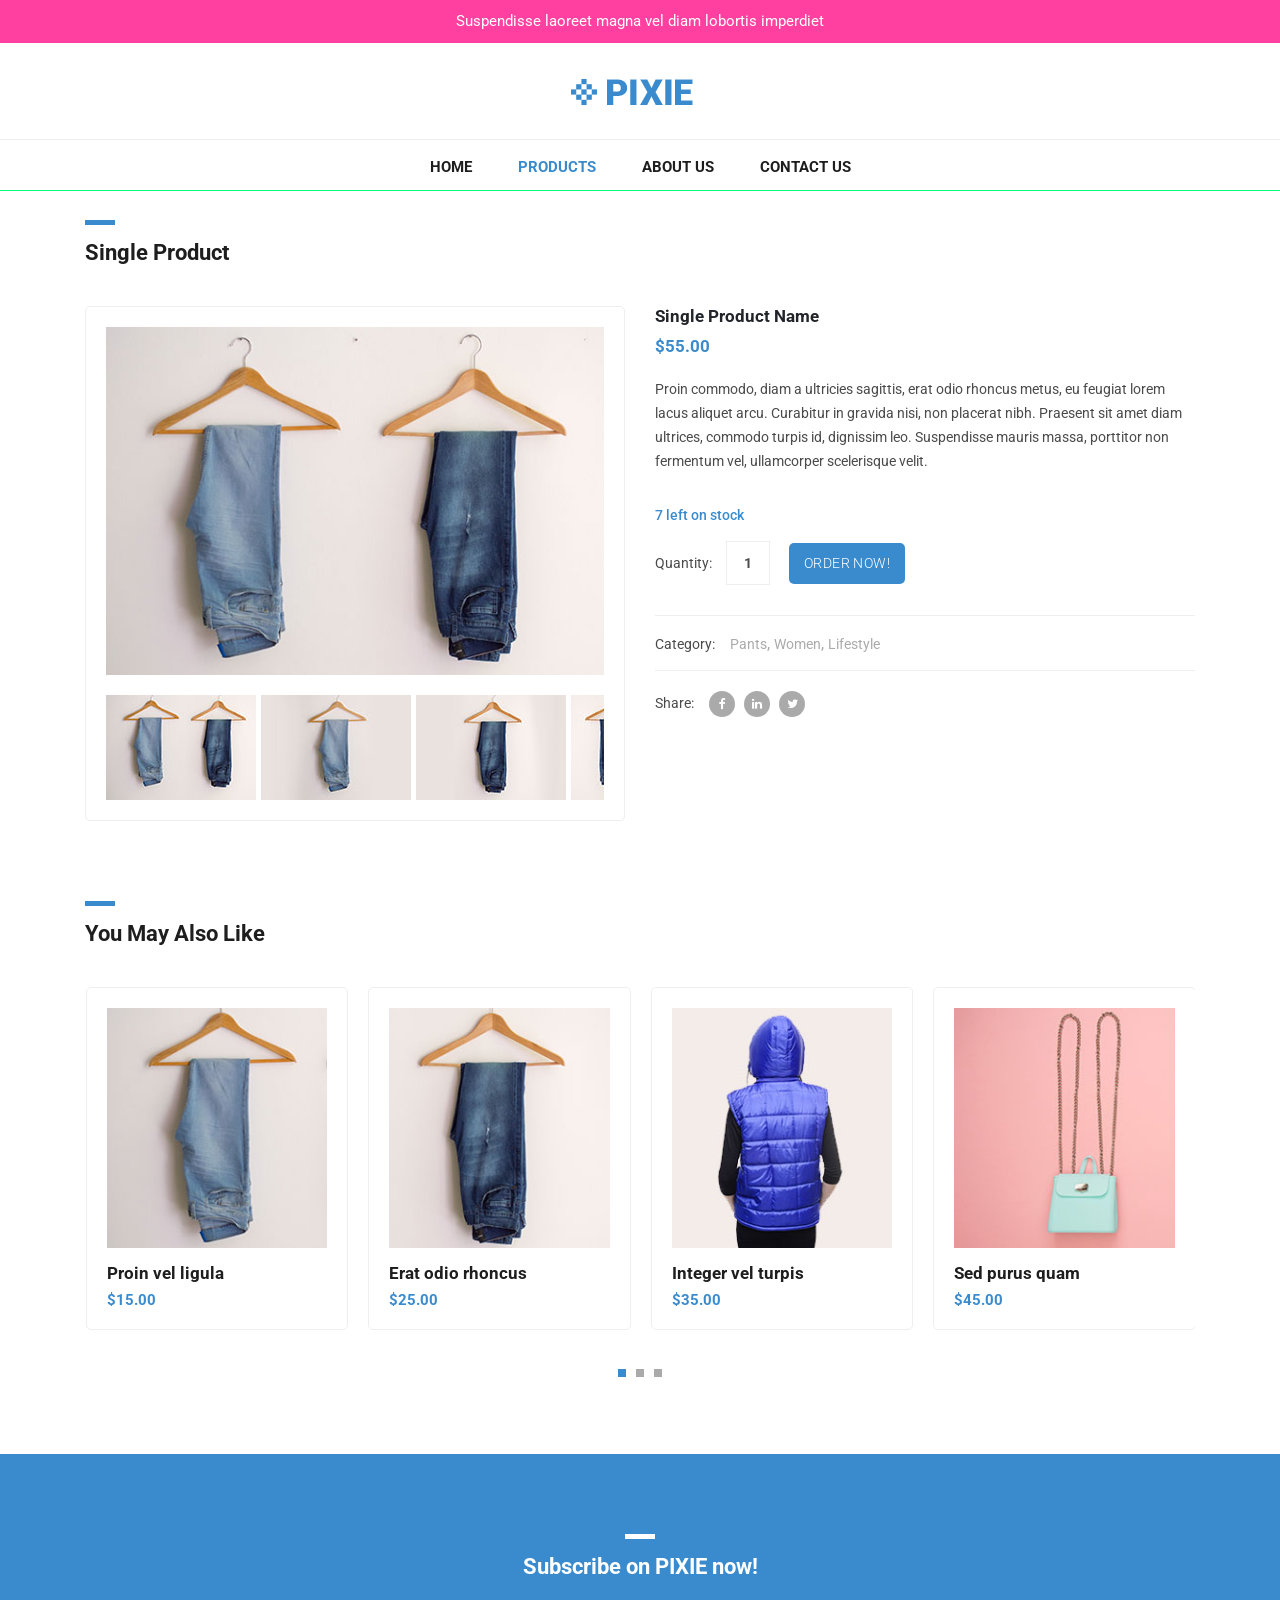
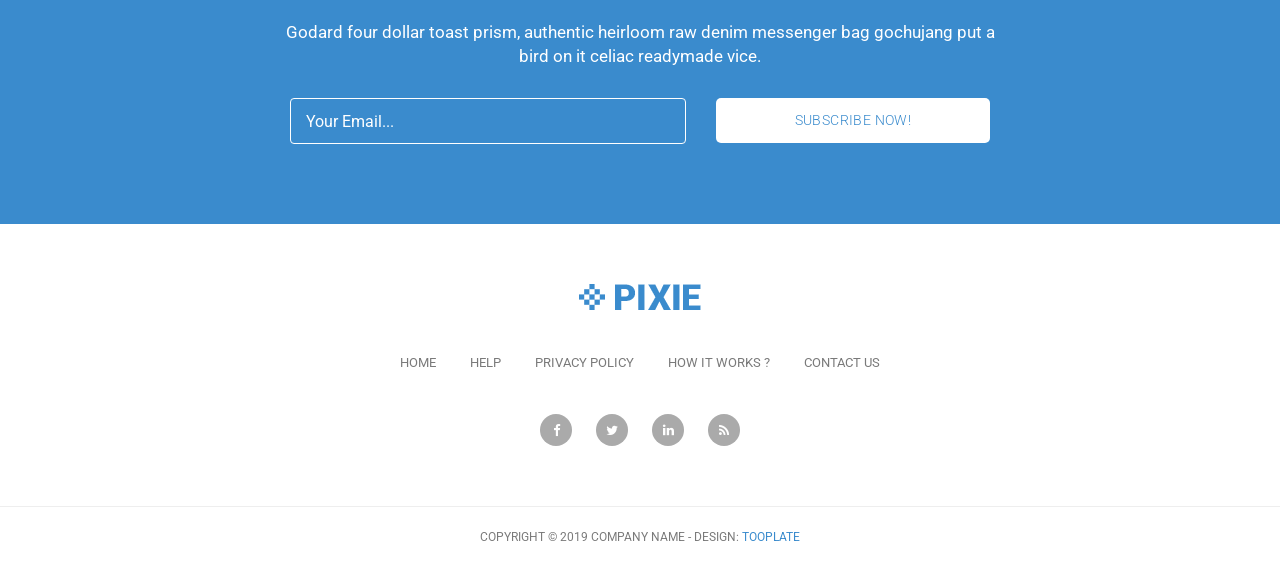
<file: single-product.html>
<!DOCTYPE html>
<html lang="en">

  <head>

    <meta charset="utf-8">
    <meta name="viewport" content="width=device-width, initial-scale=1, shrink-to-fit=no">
    <meta name="description" content="">
    <meta name="author" content="">
    <link href="https://fonts.googleapis.com/css?family=Roboto:100,300,400,500,700" rel="stylesheet">

    <title>Pixie - Product Detail</title>

    <!-- Bootstrap core CSS -->
    <link href="vendor/bootstrap/css/bootstrap.min.css" rel="stylesheet">


    <!-- Additional CSS Files -->
    <link rel="stylesheet" href="assets/css/fontawesome.css">
    <link rel="stylesheet" href="assets/css/tooplate-main.css">
    <link rel="stylesheet" href="assets/css/owl.css">
    <link rel="stylesheet" href="assets/css/flex-slider.css">
<!--
Tooplate 2114 Pixie
https://www.tooplate.com/view/2114-pixie
-->
  </head>

  <body>
    
    <!-- Pre Header -->
    <div id="pre-header">
      <div class="container">
        <div class="row">
          <div class="col-md-12">
            <span>Suspendisse laoreet magna vel diam lobortis imperdiet</span>
          </div>
        </div>
      </div>
    </div>

    <!-- Navigation -->
    <nav class="navbar navbar-expand-lg navbar-dark bg-dark static-top">
      <div class="container">
        <a class="navbar-brand" href="#"><img src="assets/images/header-logo.png" alt=""></a>
        <button class="navbar-toggler" type="button" data-toggle="collapse" data-target="#navbarResponsive" aria-controls="navbarResponsive" aria-expanded="false" aria-label="Toggle navigation">
          <span class="navbar-toggler-icon"></span>
        </button>
        <div class="collapse navbar-collapse" id="navbarResponsive">
          <ul class="navbar-nav ml-auto">
            <li class="nav-item">
              <a class="nav-link" href="index.html">Home</a>
            </li>
            <li class="nav-item active">
              <a class="nav-link" href="products.html">Products
                <span class="sr-only">(current)</span>
              </a>
            </li>
            <li class="nav-item">
              <a class="nav-link" href="about.html">About Us</a>
            </li>
            <li class="nav-item">
              <a class="nav-link" href="contact.html">Contact Us</a>
            </li>
          </ul>
        </div>
      </div>
    </nav>

    <!-- Page Content -->
    <!-- Single Starts Here -->
    <div class="single-product">
      <div class="container">
        <div class="row">
          <div class="col-md-12">
            <div class="section-heading">
              <div class="line-dec"></div>
              <h1>Single Product</h1>
            </div>
          </div>
          <div class="col-md-6">
            <div class="product-slider">
              <div id="slider" class="flexslider">
                <ul class="slides">
                  <li>
                    <img src="assets/images/big-01.jpg" />
                  </li>
                  <li>
                    <img src="assets/images/big-02.jpg" />
                  </li>
                  <li>
                    <img src="assets/images/big-03.jpg" />
                  </li>
                  <li>
                    <img src="assets/images/big-04.jpg" />
                  </li>
                  <!-- items mirrored twice, total of 12 -->
                </ul>
              </div>
              <div id="carousel" class="flexslider">
                <ul class="slides">
                  <li>
                    <img src="assets/images/thumb-01.jpg" />
                  </li>
                  <li>
                    <img src="assets/images/thumb-02.jpg" />
                  </li>
                  <li>
                    <img src="assets/images/thumb-03.jpg" />
                  </li>
                  <li>
                    <img src="assets/images/thumb-04.jpg" />
                  </li>
                  <!-- items mirrored twice, total of 12 -->
                </ul>
              </div>
            </div>
          </div>
          <div class="col-md-6">
            <div class="right-content">
              <h4>Single Product Name</h4>
              <h6>$55.00</h6>
              <p>Proin commodo, diam a ultricies sagittis, erat odio rhoncus metus, eu feugiat lorem lacus aliquet arcu. Curabitur in gravida nisi, non placerat nibh. Praesent sit amet diam ultrices, commodo turpis id, dignissim leo. Suspendisse mauris massa, porttitor non fermentum vel, ullamcorper scelerisque velit. </p>
              <span>7 left on stock</span>
              <form action="" method="get">
                <label for="quantity">Quantity:</label>
                <input name="quantity" type="quantity" class="quantity-text" id="quantity" 
                	onfocus="if(this.value == '1') { this.value = ''; }" 
                    onBlur="if(this.value == '') { this.value = '1';}"
                    value="1">
                <input type="submit" class="button" value="Order Now!">
              </form>
              <div class="down-content">
                <div class="categories">
                  <h6>Category: <span><a href="#">Pants</a>,<a href="#">Women</a>,<a href="#">Lifestyle</a></span></h6>
                </div>
                <div class="share">
                  <h6>Share: <span><a href="#"><i class="fa fa-facebook"></i></a><a href="#"><i class="fa fa-linkedin"></i></a><a href="#"><i class="fa fa-twitter"></i></a></span></h6>
                </div>
              </div>
            </div>
          </div>
        </div>
      </div>
    </div>
    <!-- Single Page Ends Here -->


    <!-- Similar Starts Here -->
    <div class="featured-items">
      <div class="container">
        <div class="row">
          <div class="col-md-12">
            <div class="section-heading">
              <div class="line-dec"></div>
              <h1>You May Also Like</h1>
            </div>
          </div>
          <div class="col-md-12">
            <div class="owl-carousel owl-theme">
              <a href="single-product.html">
                <div class="featured-item">
                  <img src="assets/images/item-01.jpg" alt="Item 1">
                  <h4>Proin vel ligula</h4>
                  <h6>$15.00</h6>
                </div>
              </a>
              <a href="single-product.html">
                <div class="featured-item">
                  <img src="assets/images/item-02.jpg" alt="Item 2">
                  <h4>Erat odio rhoncus</h4>
                  <h6>$25.00</h6>
                </div>
              </a>
              <a href="single-product.html">
                <div class="featured-item">
                  <img src="assets/images/item-03.jpg" alt="Item 3">
                  <h4>Integer vel turpis</h4>
                  <h6>$35.00</h6>
                </div>
              </a>
              <a href="single-product.html">
                <div class="featured-item">
                  <img src="assets/images/item-04.jpg" alt="Item 4">
                  <h4>Sed purus quam</h4>
                  <h6>$45.00</h6>
                </div>
              </a>
              <a href="single-product.html">
                <div class="featured-item">
                  <img src="assets/images/item-05.jpg" alt="Item 5">
                  <h4>Morbi aliquet</h4>
                  <h6>$55.00</h6>
                </div>
              </a>
              <a href="single-product.html">
                <div class="featured-item">
                  <img src="assets/images/item-06.jpg" alt="Item 6">
                  <h4>Urna ac diam</h4>
                  <h6>$65.00</h6>
                </div>
              </a>
              <a href="single-product.html">
                <div class="featured-item">
                  <img src="assets/images/item-04.jpg" alt="Item 7">
                  <h4>Proin eget imperdiet</h4>
                  <h6>$75.00</h6>
                </div>
              </a>
              <a href="single-product.html">
                <div class="featured-item">
                  <img src="assets/images/item-05.jpg" alt="Item 8">
                  <h4>Nullam risus nisl</h4>
                  <h6>$85.00</h6>
                </div>
              </a>
              <a href="single-product.html">
                <div class="featured-item">
                  <img src="assets/images/item-06.jpg" alt="Item 9">
                  <h4>Cras tempus</h4>
                  <h6>$95.00</h6>
                </div>
              </a>
            </div>
          </div>
        </div>
      </div>
    </div>
    <!-- Similar Ends Here -->


    <!-- Subscribe Form Starts Here -->
    <div class="subscribe-form">
      <div class="container">
        <div class="row">
          <div class="col-md-12">
            <div class="section-heading">
              <div class="line-dec"></div>
              <h1>Subscribe on PIXIE now!</h1>
            </div>
          </div>
          <div class="col-md-8 offset-md-2">
            <div class="main-content">
              <p>Godard four dollar toast prism, authentic heirloom raw denim messenger bag gochujang put a bird on it celiac readymade vice.</p>
              <div class="container">
                <form id="subscribe" action="" method="get">
                  <div class="row">
                    <div class="col-md-7">
                      <fieldset>
                        <input name="email" type="text" class="form-control" id="email" 
                        onfocus="if(this.value == 'Your Email...') { this.value = ''; }" 
                    	onBlur="if(this.value == '') { this.value = 'Your Email...';}"
                    	value="Your Email..." required="">
                      </fieldset>
                    </div>
                    <div class="col-md-5">
                      <fieldset>
                        <button type="submit" id="form-submit" class="button">Subscribe Now!</button>
                      </fieldset>
                    </div>
                  </div>
                </form>
              </div>
            </div>
          </div>
        </div>
      </div>
    </div>
    <!-- Subscribe Form Ends Here -->


    
    <!-- Footer Starts Here -->
    <div class="footer">
      <div class="container">
        <div class="row">
          <div class="col-md-12">
            <div class="logo">
              <img src="assets/images/header-logo.png" alt="">
            </div>
          </div>
          <div class="col-md-12">
            <div class="footer-menu">
              <ul>
                <li><a href="#">Home</a></li>
                <li><a href="#">Help</a></li>
                <li><a href="#">Privacy Policy</a></li>
                <li><a href="#">How It Works ?</a></li>
                <li><a href="#">Contact Us</a></li>
              </ul>
            </div>
          </div>
          <div class="col-md-12">
            <div class="social-icons">
              <ul>
                <li><a href="#"><i class="fa fa-facebook"></i></a></li>
                <li><a href="#"><i class="fa fa-twitter"></i></a></li>
                <li><a href="#"><i class="fa fa-linkedin"></i></a></li>
                <li><a href="#"><i class="fa fa-rss"></i></a></li>
              </ul>
            </div>
          </div>
        </div>
      </div>
    </div>
    <!-- Footer Ends Here -->


    <!-- Sub Footer Starts Here -->
    <div class="sub-footer">
      <div class="container">
        <div class="row">
          <div class="col-md-12">
            <div class="copyright-text">
              <p>Copyright &copy; 2019 Company Name 
                
                - Design: <a rel="nofollow" href="https://www.facebook.com/tooplate">Tooplate</a></p>
            </div>
          </div>
        </div>
      </div>
    </div>
    <!-- Sub Footer Ends Here -->


    <!-- Bootstrap core JavaScript -->
    <script src="vendor/jquery/jquery.min.js"></script>
    <script src="vendor/bootstrap/js/bootstrap.bundle.min.js"></script>


    <!-- Additional Scripts -->
    <script src="assets/js/custom.js"></script>
    <script src="assets/js/owl.js"></script>
    <script src="assets/js/isotope.js"></script>
    <script src="assets/js/flex-slider.js"></script>


    <script language = "text/Javascript"> 
      cleared[0] = cleared[1] = cleared[2] = 0; //set a cleared flag for each field
      function clearField(t){                   //declaring the array outside of the
      if(! cleared[t.id]){                      // function makes it static and global
          cleared[t.id] = 1;  // you could use true and false, but that's more typing
          t.value='';         // with more chance of typos
          t.style.color='#fff';
          }
      }
    </script>


  </body>

</html>
</file>
<file: assets/css/tooplate-main.css>
/* 

Tooplate 2114 Pixie

https://www.tooplate.com/view/2114-pixie

*/

body {
	font-family: 'Roboto', sans-serif;
	transition: all 0.5s;
}
p {
	margin-bottom: 0px;
	font-size: 14px;
	color: #4a4a4a;
	line-height: 24px;
}
a {
	text-decoration: none!important;
}

.copyright-text {
	text-transform: uppercase;
}

.main-button a {
	background-color: #3a8bcd;
	border-radius: 5px;
	padding: 10px 15px;
	display: inline-block;
	color: #fff;
	font-size: 14px;
	text-transform: uppercase;
	font-weight: 300;
	letter-spacing: 0.4px;
	text-decoration: none;
	transition: all 0.5s;
}
.main-button a:hover {
	opacity: 0.7;
}
.section-heading {
	margin-top: 80px;
	margin-bottom: 40px;
}
.section-heading .line-dec {
	width: 30px;
	height: 5px;
	background-color: #3a8bcd;
}
.section-heading h1 {
	font-size: 22px;
	font-weight: 700;
	color: #1e1e1e;
	margin-top: 15px;
}

/* Pre Header Style */
#pre-header {
	background-color: #ff40a0;
	text-align: center;
}
#pre-header span {
	color: #fff;
	font-size: 15px;
	padding: 10px 0px;
	display: inline-block;
}

/* Header Style */
.navbar .navbar-brand {
	text-align: center;
	width: 100%;
	position: relative;
	padding: 25px 0px;
}
.bg-dark {
	background-color: #fff!important;
	border-bottom: 1px solid #eee;
}
#navbarResponsive {
	z-index: 999;
	position: absolute;
	left: 50%;
	top: 105px;
	transform: translateX(-50%);
}
.navbar-dark .navbar-nav .nav-item {
	margin: 0px 15px;
}
.navbar-dark .navbar-nav .nav-link {
	text-transform: uppercase;
	font-size: 15px;
	font-weight: 700;
	color: #1e1e1e;
	transition: all 0.5s;
}
.navbar-dark .navbar-nav .nav-link:hover,
.navbar-dark .navbar-nav .active>.nav-link,
.navbar-dark .navbar-nav .nav-link.active,
.navbar-dark .navbar-nav .nav-link.show,
.navbar-dark .navbar-nav .show>.nav-link {
	color: #3a8bcd;
}
.navbar:after {
	width: 100%;
	height: 1px;
	background-color: #00ff7f;
	content: '';
	position: absolute;
	left: 0;
	bottom: -52px;
}
.navbar-dark .navbar-toggler-icon {
	background-image: none;
}
.navbar-dark .navbar-toggler {
	border-color: #ff40a0;
	background-color: #ff40a0;	
	height: 50px;
	outline: none;
}
.navbar-dark .navbar-toggler-icon:after {
	content: '\f0c9';
	color: #FFF;
	font-size: 22px;
	line-height: 30px;
	font-family: 'FontAwesome';
}
/* Banner Style */
.banner {
	margin-top: 50px;
	background-image: url(../images/banner-bg.jpeg);
	background-size: cover;
	background-repeat: no-repeat;
	padding: 150px 0px;
	background-position: center center;
}
.banner .caption {
	background-color: rgba(250,250,250,0.9);
	padding: 30px;
	max-width: 450px;
}
.banner .caption h2 {
	margin-top: 0px;
	margin-bottom: 15px;
	font-size: 24px;
	font-weight: 700;
	color: #1e1e1e;
}
.banner .caption .line-dec {
	width: 30px;
	height: 5px;
	background-color: #3a8bcd;
}
.banner .caption p {
	margin-top: 15px;
	margin-bottom: 20px;
}

/* Featured Style */
.featured-items {
	margin-bottom: 70px;
}
.featured-item {
	border-radius: 5px;
	border: 1px solid #eee;
	padding: 20px;
	transition: all 0.5s;
}
.featured-item:hover {
	opacity: 0.9;
}
.featured-item img {
	width: 100%;
}
.featured-item h4 {
	font-size: 17px;
	font-weight: 700;
	color: #1e1e1e;
	margin-top: 15px;
	transition: all 0.5s;
}
.featured-item:hover h4 {
	color: #3a8bcd;
}
.featured-item h6 {
	color: #3a8bcd;
	font-size: 15px;
	font-weight: 700;
	margin-bottom: 0px;
}
.owl-theme .owl-dots {
	text-align: center;
	margin-top: 30px;
}
.owl-theme .owl-dots .owl-dot {
	outline: none;
}
.owl-theme .owl-dots .active span {
	background-color: #3a8bcd!important;
}
.owl-theme .owl-dots .owl-dot span {
	background-color: #aaa;
	width: 8px;
	height: 8px;
	display: inline-block;
	margin: 0px 5px;
	outline: none;
}



/* Subscribe Style */
.subscribe-form {
	background-color: #3a8bcd;
	padding: 80px 0px;
	text-align: center;
}
.subscribe-form .section-heading  {
	margin-top: 0px;
}
.subscribe-form .section-heading h1 {
	color: #fff;
}
.subscribe-form .section-heading .line-dec {
	background-color: #fff;
	margin: 0 auto;
}
.subscribe-form .main-content p {
	font-size: 17px;
	color: #fff;
	margin-bottom: 30px;
}
.subscribe-form .main-content form  {
	color: #fff;
	display: inline;
}
.subscribe-form .main-content form input {
	display: inline;
}
.subscribe-form .main-content form input {
	width: 100%;
	height: 46px;
	border: 1px solid #fff;
	background-color: transparent;
	padding-left: 15px;
	color: #fff;
	outline: none;
}
.subscribe-form .main-content form button:focus {
	color: #fff!important;
}
.subscribe-form .main-content form button {
	width: 100%;
	height: 45px;
	cursor: pointer;
	background-color: #fff;
	outline: none;
	border-radius: 5px;
	padding: 10px 15px;
	display: inline-block;
	color: #3a8bcd;
	font-size: 14px;
	text-transform: uppercase;
	font-weight: 300;
	letter-spacing: 0.4px;
	text-decoration: none;
	transition: all 0.5s;
	box-shadow: none;
	border: none;
}


/* Footer Style */
.footer {
	text-align: center;
}
.footer ul {
	padding: 0px;
	margin: 0px;
}
.footer ul li {
	list-style: none;
	display: inline-block;
}
.footer .logo img {
	max-width: 100%;
	margin-top: 60px;
	margin-bottom: 40px;
}
.footer .footer-menu {
	margin-bottom: 40px;
}
.footer .footer-menu ul li {
	margin: 0px 15px;
}
.footer .footer-menu a {
	font-size: 13px;
	color: #7a7a7a;
	text-transform: uppercase;
	transition: all 0.5s;
}
.footer .footer-menu a:hover {
	color: #3a8bcd;
	text-decoration: none;
}
.footer .social-icons {
	margin-bottom: 60px;
}
.footer .social-icons ul li {
	margin: 0px 10px;
}
.footer .social-icons a {
	width: 32px;
	height: 32px;
	color: #fff;
	background-color: #aaa;
	text-align: center;
	display: inline-block;
	line-height: 33px;
	border-radius: 50%;
	font-size: 13px;
	transition: all 0.5s;
}
.footer .social-icons a:hover {
	background-color: #3a8bcd;
}

/* Sub Footer Style */
.sub-footer {
	border-top: 1px solid #eee;
	text-align: center;
}
.sub-footer p {
	font-size: 12px;
	color: #7a7a7a;
	line-height: 60px;
}
.sub-footer a {
	color: #3a8bcd;
	text-decoration: none;
}

/* Featured Page Style */
.featured-page {
	margin-top: 130px;
	margin-bottom: 40px;
}
.featured-page .section-heading {
	margin-top: 0px;
	margin-bottom: 0px;
}
.featured-page #filters {
	margin-top: 15px;
	text-align: right;
}
.featured .featured-item {
	margin-bottom: 30px;
	text-decoration: none;
}
.featured .featured-item h4 {
	transition: all 0.5s;
}
.featured .featured-item:hover h4 {
	color: #3a8bcd;
}
#filter button {
	outline: none;
}
#filter .btn-primary.focus,
.btn-primary:focus {
	color: #3a8bcd!important;
	box-shadow: none!important;
}
#filters .btn-primary {
	color: #1e1e1e;
	border: none;
	font-size: 15px;
	font-weight: 700;
	background-color: transparent;
}
/* Isotope Transitions
------------------------------- */
.isotope,
.isotope .item {
  -webkit-transition-duration: 0.8s;
     -moz-transition-duration: 0.8s;
      -ms-transition-duration: 0.8s;
       -o-transition-duration: 0.8s;
          transition-duration: 0.8s;
}

.isotope {
  -webkit-transition-property: height, width;
     -moz-transition-property: height, width;
      -ms-transition-property: height, width;
       -o-transition-property: height, width;
          transition-property: height, width;
}

.isotope .item {
  -webkit-transition-property: -webkit-transform, opacity;
     -moz-transition-property:    -moz-transform, opacity;
      -ms-transition-property:     -ms-transform, opacity;
       -o-transition-property:         top, left, opacity;
          transition-property:         transform, opacity;
}

.page-navigation ul {
	text-align: center;
	border-top: 1px solid #eee;
	padding: 30px  0px 0px 0px;
	margin: 0px 0px 80px 0px;
}
.page-navigation ul li {
	display: inline-block;
}
.page-navigation ul li a {
	width: 40px;
	height: 40px;
	display: inline-block;
	text-align: center;
	line-height: 38px;
	border: 1px solid #eee;
	border-radius: 5px;
	font-weight: 700;
	color: #1e1e1e;
	font-size: 15px;
	text-decoration: none;
	transition: all 0.5s;
}
.page-navigation ul li a:hover,
.page-navigation ul li.current-page a {
	background-color: #3a8bcd;
	border-color: #3a8bcd;
	color: #fff;
}



/* Single Product Style */
.single-product .product-slider {
	padding: 20px;
	border: 1px solid #eee!important;
	border-radius: 5px;
}
.flexslider {
	border: none!important;
}
#carousel {
	margin-top: 20px;
}
#carousel .slides li {
	width: 150px!important;
}
.single-product .right-content h4 {
	font-size: 17px;
	font-weight: 700;
	margin-top: 0px;
}
.single-product .right-content h6 {
	color: #3a8bcd;
	font-size: 17px;
	font-weight: 700;
	margin-top: 10px;
}
.single-product .right-content p {
	margin-top: 20px;
	margin-bottom: 30px;
}
.single-product .right-content span {
	font-size: 14px;
	color: #3a8bcd;
	font-weight: 500;
	display: inline-block;
	margin-bottom: 15px;
}
.single-product .right-content label {
	font-size: 14px;
	color: #4a4a4a;
}
.single-product .right-content .quantity-text {
	margin-left: 10px;
	width: 44px;
	height: 44px;
	line-height: 42px;
	font-size: 14px;
	font-weight: 700;
	color: #4a4a4a;
	display: inline-block;
	text-align: center;
	outline: none;
	border: 1px solid #eee;
}
.single-product .right-content .button {
	margin-left: 15px;
	cursor: pointer;
	background-color: #3a8bcd;
	outline: none;
	border-radius: 5px;
	padding: 10px 15px;
	display: inline-block;
	color: #fff;
	font-size: 14px;
	text-transform: uppercase;
	font-weight: 300;
	letter-spacing: 0.4px;
	text-decoration: none;
	transition: all 0.5s;
	box-shadow: none;
	border: none;
}
.single-product .right-content .down-content span {
	margin-bottom: 0px;
	display: inline-block;
	margin-left: 8px;
	color: #aaa;
}
.single-product .right-content .down-content span a {
	color: #aaa;
	font-weight: 400;
	margin-left: 4px;
	transition: all 0.5s;
}
.single-product .right-content .down-content span a:hover {
	color: #3a8bcd;
}
.single-product .right-content .down-content span a:hover i {
	background-color: #3a8bcd;
}
.single-product .right-content .down-content span a i {
	transition: all 0.5s;
	background-color: #aaa;
	width: 26px;
	height: 26px;
	display: inline-block;
	text-align: center;
	line-height: 26px;
	border-radius: 50%;
	color: #fff;
	font-size: 12px;
	margin-right: 5px;
}
.single-product .right-content .down-content .categories {
	border-top: 1px solid #eee;
	margin-top: 30px;
	padding: 10px 0px;
}
.single-product .right-content .down-content .share {
	border-top: 1px solid #eee;
	padding: 10px 0px;
}
.single-product .right-content .down-content h6 {
	font-size: 14px;
	color: #4a4a4a;
	font-weight: 400;
}



/* About Us Style */
.about-page {
	margin-top: 50px;
    margin-bottom: 80px;
}
.about-page .right-content h4 {
	font-size: 17px;
	font-weight: 700;
	margin-top: 0px;
	margin-bottom: 20px;
}
.about-page .left-image img {
	max-width: 100%;
}
.about-page .right-content span {
	display: inline-block;
	margin-left: 8px;
}
.about-page .right-content span a i {
	transition: all 0.5s;
	background-color: #aaa;
	width: 26px;
	height: 26px;
	display: inline-block;
	text-align: center;
	line-height: 26px;
	border-radius: 50%;
	color: #fff;
	font-size: 12px;
	margin-right: 5px;
}
.about-page .right-content .share {
	margin-top: 20px;
	border-top: 1px solid #eee;
	padding: 15px 0px;
}
.about-page .right-content h6 {
	font-size: 14px;
	color: #4a4a4a;
	font-weight: 400;
}
.about-page .right-content span a:hover i {
	background-color: #3a8bcd;
}




/* Contact Page Style */
.contact-page {
	margin-top: 50px;
    margin-bottom: 80px;
}
.contact-page .right-content input,
.contact-page .right-content textarea {
	border-radius: 0px;
	outline: none;
	box-shadow: none;
	font-size: 14px;
	margin-bottom: 30px;
}
.contact-page .right-content input {
	height: 44px;
	line-height: 44px;
}
.contact-page .right-content textarea {
	height: 200px;
	max-height: 280px;
}
.contact-page .right-content span {
	display: inline-block;
	margin-left: 8px;
}
.contact-page .right-content span a i {
	transition: all 0.5s;
	background-color: #aaa;
	width: 26px;
	height: 26px;
	display: inline-block;
	text-align: center;
	line-height: 26px;
	border-radius: 50%;
	color: #fff;
	font-size: 12px;
	margin-right: 5px;
}
.contact-page .right-content .share {
	margin-top: 30px;
	border-top: 1px solid #eee;
	padding: 15px 0px;
}
.contact-page .right-content h6 {
	font-size: 14px;
	color: #4a4a4a;
	font-weight: 400;
}
.contact-page .right-content span a:hover i {
	background-color: #3a8bcd;
}
.contact-page .right-content .button {
	cursor: pointer;
	background-color: #3a8bcd;
	outline: none;
	border-radius: 5px;
	padding: 10px 15px;
	display: inline-block;
	color: #fff;
	font-size: 14px;
	text-transform: uppercase;
	font-weight: 300;
	letter-spacing: 0.4px;
	text-decoration: none;
	transition: all 0.5s;
	box-shadow: none;
	border: none;
}






/* Responsive Style */
@media (max-width: 991px) {

	.banner {
		border-top: none;
		margin-top: 0px;
	}
	.navbar .navbar-brand {
		width: auto;
	}
	.navbar:after {
		display: none;
	}
	#navbarResponsive {
	    z-index: 99999;
	    position: absolute;
	    top: 96px;
	    width: 100%;
	    text-align: center;
	    background-color: rgba(250,250,250,0.95);
	    box-shadow: 0px 10px 10px rgba(0,0,0,0.1);
	}
	.navbar-dark .navbar-nav .nav-item {
		border-bottom: 1px solid #eee;
	}
	.navbar-dark .navbar-nav .nav-item:last-child {
		border-bottom: none;
	}
	.navbar-dark .navbar-nav .nav-link {
		padding: 15px 0px;
	}
	.featured-page #filters {
		text-align: right;
	} 
	.single-product .right-content {
		margin-top: 30px;
	}
	.about-page .right-content {
		margin-top: 30px;
	}
	.contact-page .right-content {
		margin-top: 30px;
	}
	.contact-page .right-content .col-md-6,
	.contact-page .right-content .col-md-12 {
		padding: 0px;
	}
	.featured-page {
		margin-top: 80px;
	}
	.about-page,
	.contact-page {
		margin-top: 0px;
	}

}

@media (max-width: 767px) {

	.subscribe-form .main-content form input.button {
		margin-top: 20px;
	}
	.featured-page #filters {
		margin-top: 15px;
		text-align: left;
	} 

}
</file>
<file: assets/css/flex-slider.css>
/*
 * jQuery FlexSlider v2.7.1
 * http://www.woothemes.com/flexslider/
 *
 * Copyright 2012 WooThemes
 * Free to use under the GPLv2 and later license.
 * http://www.gnu.org/licenses/gpl-2.0.html
 *
 * Contributing author: Tyler Smith (@mbmufffin)
 *
 */
/* ====================================================================================================================
 * FONT-FACE
 * ====================================================================================================================*/
@font-face {
  font-family: 'flexslider-icon';
  src: url('../fonts/flexslider-icon.eot');
  src: url('../fonts/flexslider-icon.eot?#iefix') format('embedded-opentype'), url('../fonts/flexslider-icon.woff') format('woff'), url('../fonts/flexslider-icon.ttf') format('truetype'), url('../fonts/flexslider-icon.svg#flexslider-icon') format('svg');
  font-weight: normal;
  font-style: normal;
}
/* ====================================================================================================================
 * RESETS
 * ====================================================================================================================*/
.flex-container a:hover,
.flex-slider a:hover {
  outline: none;
}
.slides,
.slides > li,
.flex-control-nav,
.flex-direction-nav {
  margin: 0;
  padding: 0;
  list-style: none;
}
.flex-pauseplay span {
  text-transform: capitalize;
}
/* ====================================================================================================================
 * BASE STYLES
 * ====================================================================================================================*/
.flexslider {
  margin: 0;
  padding: 0;
}
.flexslider .slides > li {
  display: none;
  -webkit-backface-visibility: hidden;
}
.flexslider .slides img {
  width: 100%;
  display: block;
}
.flexslider .slides:after {
  content: "\0020";
  display: block;
  clear: both;
  visibility: hidden;
  line-height: 0;
  height: 0;
}
html[xmlns] .flexslider .slides {
  display: block;
}
* html .flexslider .slides {
  height: 1%;
}
.no-js .flexslider .slides > li:first-child {
  display: block;
}
/* ====================================================================================================================
 * DEFAULT THEME
 * ====================================================================================================================*/
.flexslider {
  margin: 0;
  background: #fff;
  border: 4px solid #fff;
  position: relative;
  zoom: 1;
  -webkit-border-radius: 4px;
  -moz-border-radius: 4px;
  border-radius: 4px;
  -webkit-box-shadow: '' 0 1px 4px rgba(0, 0, 0, 0.2);
  -moz-box-shadow: '' 0 1px 4px rgba(0, 0, 0, 0.2);
  -o-box-shadow: '' 0 1px 4px rgba(0, 0, 0, 0.2);
  box-shadow: '' 0 1px 4px rgba(0, 0, 0, 0.2);
}
.flexslider .slides {
  zoom: 1;
}
.flexslider .slides img {
  height: auto;
  -moz-user-select: none;
}
.flex-viewport {
  max-height: 2000px;
  -webkit-transition: all 1s ease;
  -moz-transition: all 1s ease;
  -ms-transition: all 1s ease;
  -o-transition: all 1s ease;
  transition: all 1s ease;
}
.loading .flex-viewport {
  max-height: 300px;
}
@-moz-document url-prefix() {
  .loading .flex-viewport {
    max-height: none;
  }
}
.carousel li {
  margin-right: 5px;
}
.flex-direction-nav {
  *height: 0;
}
.flex-direction-nav a {
  text-decoration: none;
  display: block;
  width: 40px;
  height: 40px;
  line-height: 40px;
  margin: -20px 0 0;
  position: absolute;
  top: 50%;
  z-index: 10;
  overflow: hidden;
  opacity: 0;
  cursor: pointer;
  color: rgba(0, 0, 0, 0.8);
  text-shadow: 1px 1px 0 rgba(255, 255, 255, 0.3);
  -webkit-transition: all 0.3s ease-in-out;
  -moz-transition: all 0.3s ease-in-out;
  -ms-transition: all 0.3s ease-in-out;
  -o-transition: all 0.3s ease-in-out;
  transition: all 0.3s ease-in-out;
}
.flex-direction-nav a:before {
  font-family: "flexslider-icon";
  font-size: 26px;
  display: inline-block;
  content: '\f001';
  color: rgba(0, 0, 0, 0.8);
  text-shadow: 1px 1px 0 rgba(255, 255, 255, 0.3);
}
.flex-direction-nav a.flex-next:before {
  content: '\f002';
}
.flex-direction-nav .flex-prev {
  left: -50px;
}
.flex-direction-nav .flex-next {
  right: -50px;
  text-align: right;
}
.flexslider:hover .flex-direction-nav .flex-prev {
  opacity: 0.7;
  left: 10px;
}
.flexslider:hover .flex-direction-nav .flex-prev:hover {
  opacity: 1;
}
.flexslider:hover .flex-direction-nav .flex-next {
  opacity: 0.7;
  right: 10px;
}
.flexslider:hover .flex-direction-nav .flex-next:hover {
  opacity: 1;
}
.flex-direction-nav .flex-disabled {
  opacity: 0!important;
  filter: alpha(opacity=0);
  cursor: default;
  z-index: -1;
}
.flex-pauseplay a {
  display: block;
  width: 20px;
  height: 20px;
  position: absolute;
  bottom: 5px;
  left: 10px;
  opacity: 0.8;
  z-index: 10;
  overflow: hidden;
  cursor: pointer;
  color: #000;
}
.flex-pauseplay a:before {
  font-family: "flexslider-icon";
  font-size: 20px;
  display: inline-block;
  content: '\f004';
}
.flex-pauseplay a:hover {
  opacity: 1;
}
.flex-pauseplay a.flex-play:before {
  content: '\f003';
}
.flex-control-nav {
  width: 100%;
  position: absolute;
  bottom: -40px;
  text-align: center;
}
.flex-control-nav li {
  margin: 0 6px;
  display: inline-block;
  zoom: 1;
  *display: inline;
}
.flex-control-paging li a {
  width: 11px;
  height: 11px;
  display: block;
  background: #666;
  background: rgba(0, 0, 0, 0.5);
  cursor: pointer;
  text-indent: -9999px;
  -webkit-box-shadow: inset 0 0 3px rgba(0, 0, 0, 0.3);
  -moz-box-shadow: inset 0 0 3px rgba(0, 0, 0, 0.3);
  -o-box-shadow: inset 0 0 3px rgba(0, 0, 0, 0.3);
  box-shadow: inset 0 0 3px rgba(0, 0, 0, 0.3);
  -webkit-border-radius: 20px;
  -moz-border-radius: 20px;
  border-radius: 20px;
}
.flex-control-paging li a:hover {
  background: #333;
  background: rgba(0, 0, 0, 0.7);
}
.flex-control-paging li a.flex-active {
  background: #000;
  background: rgba(0, 0, 0, 0.9);
  cursor: default;
}
.flex-control-thumbs {
  margin: 5px 0 0;
  position: static;
  overflow: hidden;
}
.flex-control-thumbs li {
  width: 25%;
  float: left;
  margin: 0;
}
.flex-control-thumbs img {
  width: 100%;
  height: auto;
  display: block;
  opacity: .7;
  cursor: pointer;
  -moz-user-select: none;
  -webkit-transition: all 1s ease;
  -moz-transition: all 1s ease;
  -ms-transition: all 1s ease;
  -o-transition: all 1s ease;
  transition: all 1s ease;
}
.flex-control-thumbs img:hover {
  opacity: 1;
}
.flex-control-thumbs .flex-active {
  opacity: 1;
  cursor: default;
}
/* ====================================================================================================================
 * RESPONSIVE
 * ====================================================================================================================*/
@media screen and (max-width: 860px) {
  .flex-direction-nav .flex-prev {
    opacity: 1;
    left: 10px;
  }
  .flex-direction-nav .flex-next {
    opacity: 1;
    right: 10px;
  }
}
</file>
